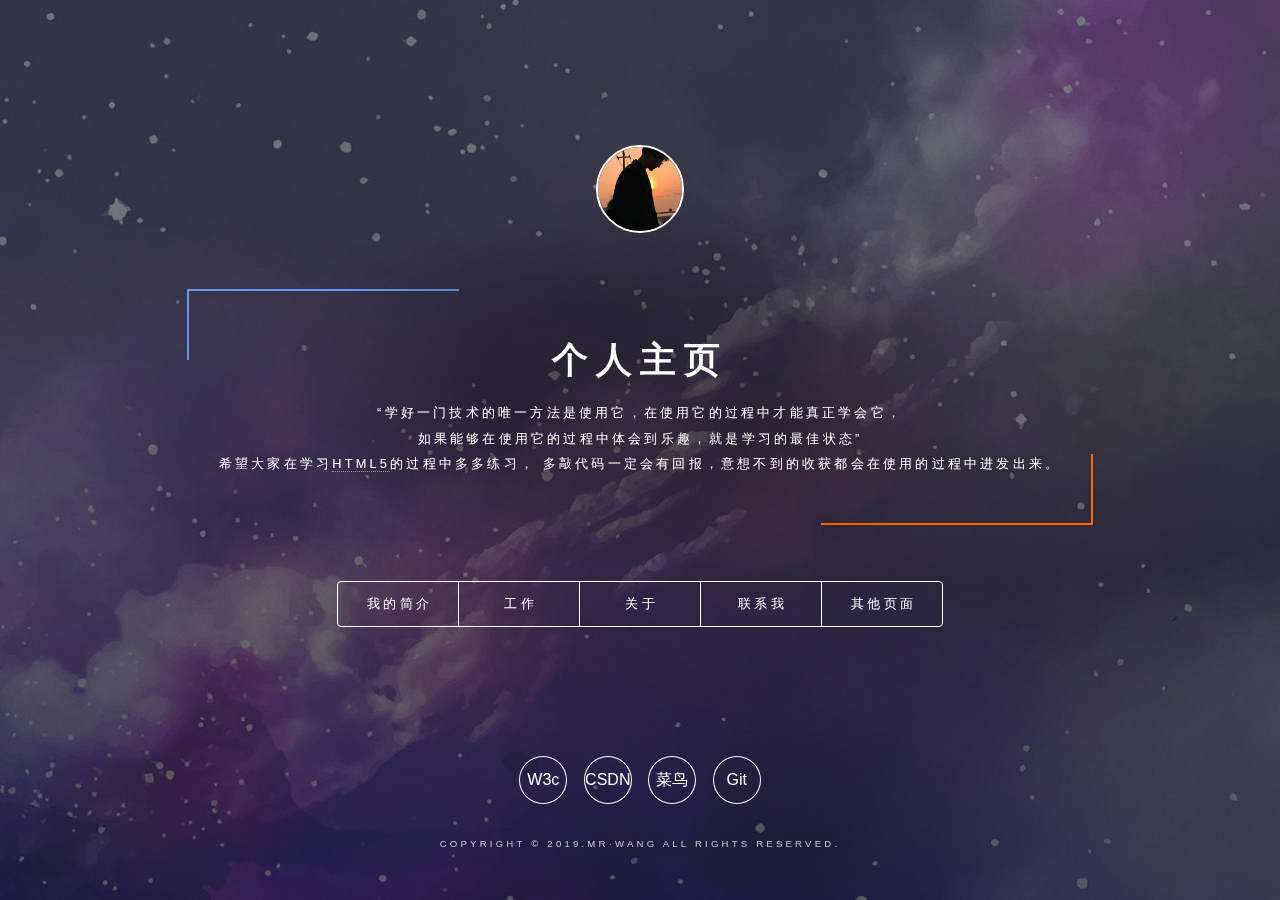
<file: index.html>
<!DOCTYPE HTML>
<html lang="zh">
	<head>
		<title>我的主页-HomePage</title>
		<meta charset="utf-8" />
		<meta name="viewport" content="width=device-width, initial-scale=1, user-scalable=no" />
		<link rel="stylesheet" href="assets/css/main.css" />
		<noscript>
			<link rel="stylesheet" href="assets/css/noscript.css" />
		</noscript>
	</head>
	<body class="is-preload">
		<!-- Wrapper -->
		<div id="wrapper">
			<!-- Header -->
			<header id="header">
				<div class="logo">
					<img src="images/head.jpg" width="100%" alt="图片">
				</div>
				<div class="content">
					<div class="line-top"></div>
					<div class="inner">
						<h1>个人主页</h1>
						<p>“学好一门技术的唯一方法是使用它，在使用它的过程中才能真正学会它，<br />
							如果能够在使用它的过程中体会到乐趣，就是学习的最佳状态”<br />
							希望大家在学习<a href="javascript:;">HTML5</a>的过程中多多练习，
							多敲代码一定会有回报，意想不到的收获都会在使用的过程中进发出来。</p>
					</div>
					<div class="line-bottom"></div>
				</div>
				<nav>
					<ul>
						<li><a href="#intro">我的简介</a></li>
						<li><a href="#work">工作</a></li>
						<li><a href="#about">关于</a></li>
						<li><a href="#contact">联系我</a></li>
						<li><a href="#other">其他页面</a></li>
						<!--<li><a href="#elements">Elements</a></li>-->
					</ul>
				</nav>
			</header>

			<!-- Main -->
			<div id="main">

				<!-- 简介 -->
				<article id="intro">
					<h2 class="major">我的简介</h2>
					<span class="image main"><div class="main-title">WELCOME!</div></span>
					<p>测试文本测试文本测试文本测试文本测试文本测试文本测试文本测试文本</p>
				</article>

				<!-- Work -->
				<article id="work">
					<h2 class="major">Work</h2>
					<span class="image main"><div class="main-title">WELCOME!</div></span>
					<p>测试文本测试文本测试文本测试文本测试文本测试文本测试文本测试文本</p>
				</article>

				<!-- About -->
				<article id="about">
					<h2 class="major">About</h2>
					<span class="image main"><div class="main-title">WELCOME!</div></span>
					<p>测试文本测试文本测试文本测试文本测试文本测试文本测试文本测试文本</p>
				</article>

				<!-- Contact -->
				<article id="contact">
					<h2 class="major">联系我</h2>
					<form method="post" action="#">
						<div class="fields">
							<div class="field half">
								<label for="name">名字</label>
								<input type="text" name="name" id="name" placeholder="请输入您的名字" />
							</div>
							<div class="field half">
								<label for="email">邮箱</label>
								<input type="text" name="email" id="email" placeholder="请输入发送邮箱" />
							</div>
							<div class="field">
								<label for="message">消息</label>
								<textarea name="message" id="message" rows="4" placeholder="请输入内容"></textarea>
							</div>
						</div>
						<ul class="actions">
							<li><input type="submit" value="发送消息" class="primary" title="点击立即发送" /></li>
							<li><input type="reset" value="重置" title="清空/重置" /></li>
						</ul>
					</form>
				</article>
				
				<!-- Other -->
				<article id="other">
					<h2 class="major">Other</h2>
					<span class="image main"><div class="main-title">WELCOME!</div></span>
					<a href="otherpage/face/index.html"><input type="button" value="Face"></a>
					<a href="otherpage/springboot/README.md"><input type="button" value="SpringBoot"></a>
					<input type="button" value="java">
				</article>
			</div>

			<!-- Footer -->
			<footer id="footer">
				<ul class="icons">
					<li>
						<a href="https://www.w3cschool.cn/" target="_blank" title="编程狮，随时随地血编程" class="icon brands">
							<span class="label">W3c</span>
						</a>
					</li>
					<li>
						<a href="https://www.csdn.net/" target="_blank" title="专业IT技术社区" class="icon brands">
							<span class="label">CSDN</span>
						</a>
					</li>
					<li>
						<a href="https://www.runoob.com/" target="_blank" title="菜鸟教程 - 学的不仅是技术，更是梦想" class="icon brands">
							<span class="label">菜鸟</span>
						</a>
					</li>
					<li>
						<a href="https://github.com/" target="_blank" title="Github 项目托管平台" class="icon brands">
							<span class="label">Git</span>
						</a>
					</li>
				</ul>
				<p class="copyright">Copyright &copy; 2019.Mr·Wang All rights reserved.</p>
			</footer>

		</div>
		<!-- BG -->
		<div id="bg"></div>

		<!-- Scripts -->
		<script src="assets/js/jquery.min.js"></script>
		<script src="assets/js/browser.min.js"></script>
		<script src="assets/js/breakpoints.min.js"></script>
		<script src="assets/js/util.js"></script>
		<script src="assets/js/main.js"></script>
		<script>
			console.log("_/﹋\\_");
			console.log("(҂`_´)");
			console.log("<,︻╦╤─ ҉ - -");
			console.log("_/﹋\\_");
			console.log("一定是特殊的缘分.让你我相遇 o . O");
			console.log("[██▓▒░]2019好运加载中...");
		</script>
	</body>
</html>
</file>
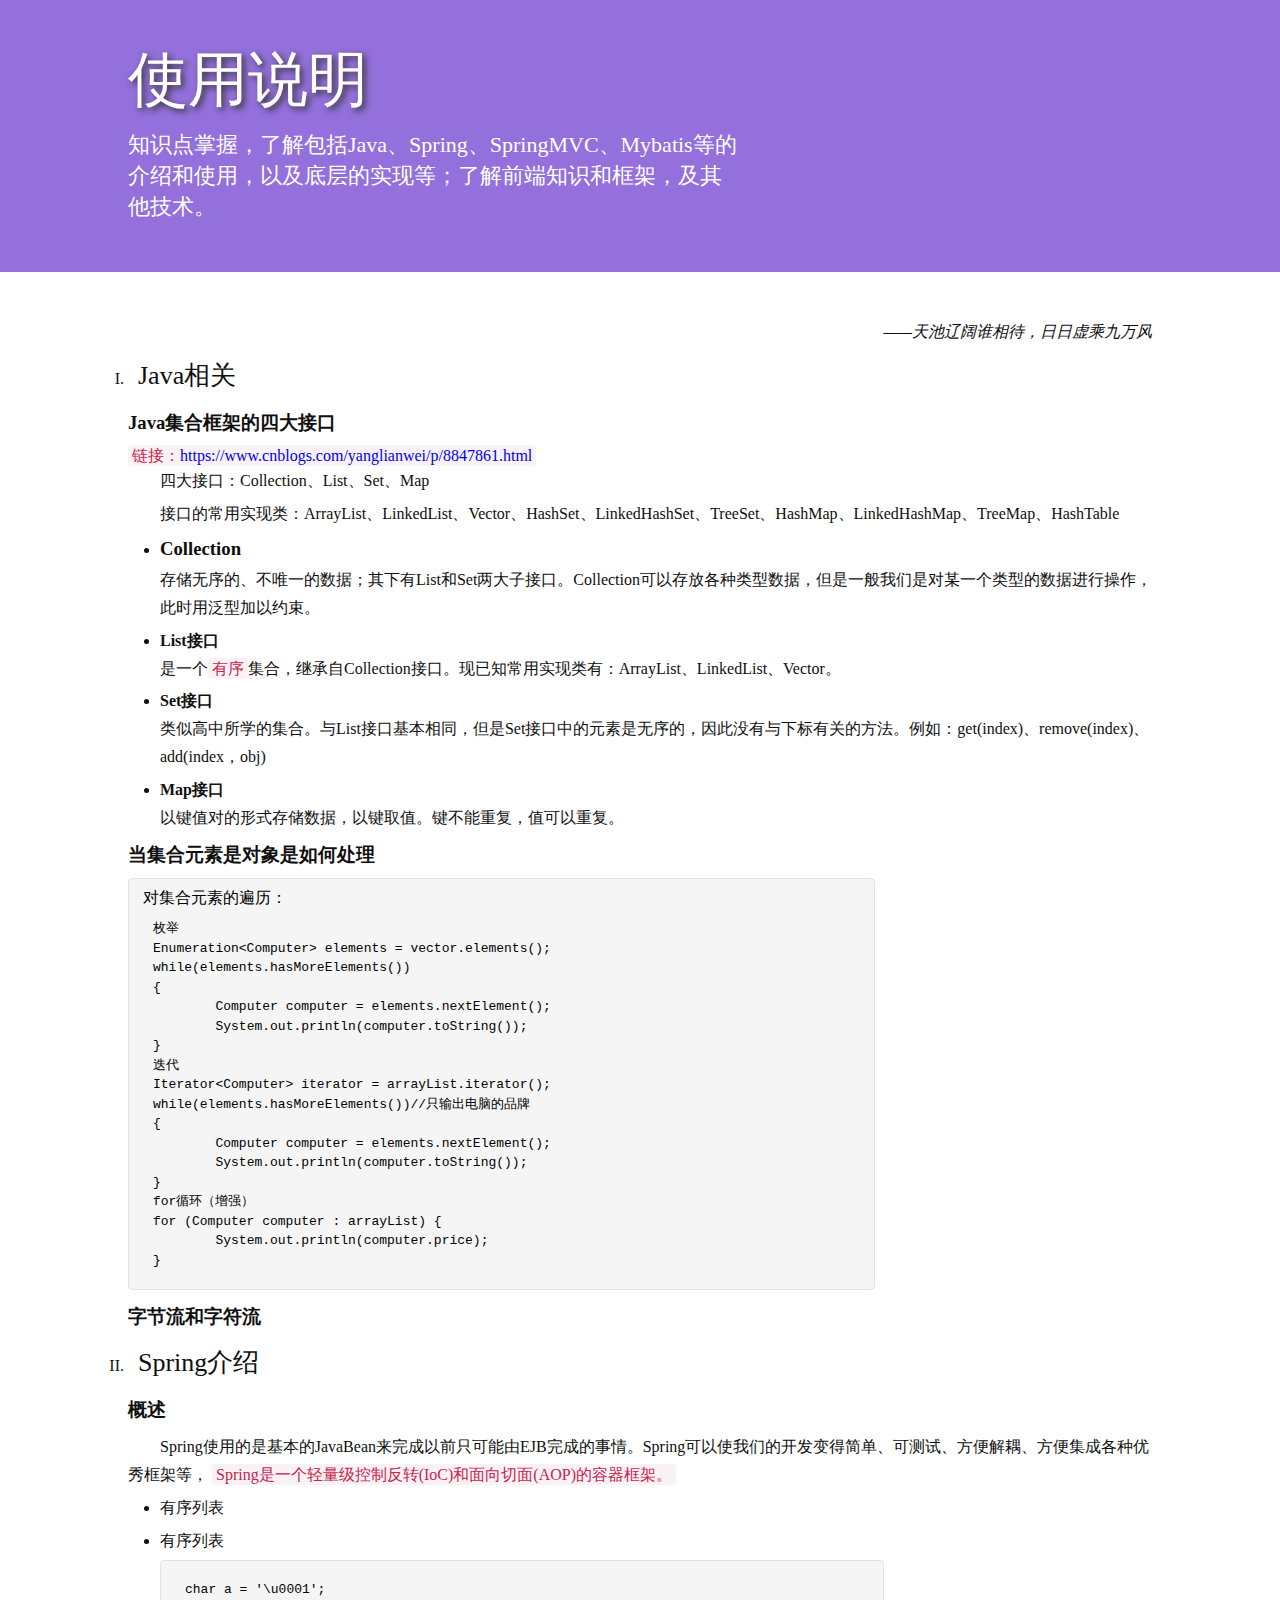
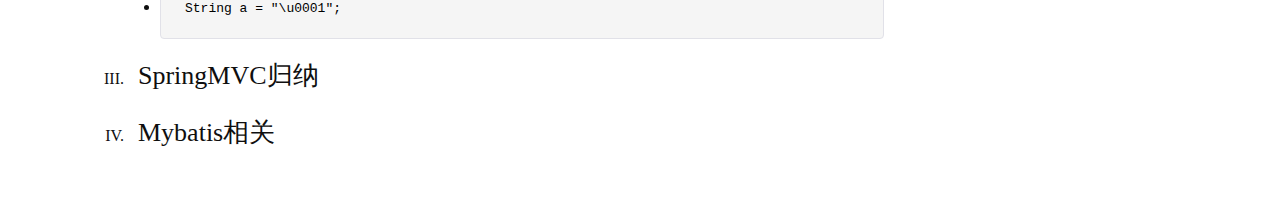
<file: otherpage/face/index.html>
<!DOCTYPE html>
<html>
	<head>
		<meta charset="utf-8">
		<title></title>
		<script src="js/jquery.min.js"></script>
		<script src="js/main.js"></script>
		<link rel="stylesheet" href="css/main.css" />
	</head>

	<body>
		<!--抛锚点-->
		<div id="head" class="class"></div>

		<div class="title">
			<div class="container">
				<h1>使用说明</h1>
				<p>知识点掌握，了解包括Java、Spring、SpringMVC、Mybatis等的介绍和使用，以及底层的实现等；了解前端知识和框架，及其他技术。</p>
			</div>
		</div>

		<div class="main">
			<div style="text-align: right"><i>——天池辽阔谁相待，日日虚乘九万风</i></div>
			<ol type="I" class="title-ol">
				<li>
					<h3>Java相关</h3>
				</li>
				<div class="sub" style="display: block;">
					<h3>Java集合框架的四大接口</h3>
					<codeInline>链接：<a href="https://www.cnblogs.com/yanglianwei/p/8847861.html" target="_blank">https://www.cnblogs.com/yanglianwei/p/8847861.html</a></codeInline>
					<p>四大接口：<strong>Collection、List、Set、Map</strong></p>
					<p>接口的常用实现类：ArrayList、LinkedList、Vector、HashSet、LinkedHashSet、TreeSet、HashMap、LinkedHashMap、TreeMap、HashTable</p>
					<ul>
						<li>
							<h3>Collection</h3>
							<p>存储无序的、不唯一的数据；其下有List和Set两大子接口。Collection可以存放各种类型数据，但是一般我们是对某一个类型的数据进行操作，此时用泛型加以约束。</p>
						</li>
						<li>
							<h4>List接口</h4>
							<p>是一个<codeInline>有序</codeInline>集合，继承自Collection接口。现已知常用实现类有：ArrayList、LinkedList、Vector。</p>
						</li>
						<li>
							<h4>Set接口</h4>
							<p>类似高中所学的集合。与List接口基本相同，但是Set接口中的元素是无序的，因此没有与下标有关的方法。例如：get(index)、remove(index)、add(index，obj)</p>
						</li>
						<li>
							<h4>Map接口</h4>
							<p>以键值对的形式存储数据，以键取值。键不能重复，值可以重复。</p>
						</li>
					</ul>
					<h3>当集合元素是对象是如何处理</h3>
					<figure class="highlight">
						<span>对集合元素的遍历：</span>
						<code>枚举
							<span>Enumeration&lt;Computer&gt; elements = vector.elements();</span>
							<span>while(elements.hasMoreElements())</span>
							<span>{</span>
							<span>	Computer computer = elements.nextElement();</span>
							<span>	System.out.println(computer.toString());</span>
							<span>}</span>
							迭代
							<span>Iterator&lt;Computer&gt; iterator = arrayList.iterator();</span>
							<span>while(elements.hasMoreElements())//只输出电脑的品牌</span>
							<span>{</span>
							<span>	Computer computer = elements.nextElement();</span>
							<span>	System.out.println(computer.toString());</span>
							<span>}</span>
							for循环（增强）
							<span>for (Computer computer : arrayList) {</span>
							<span>	System.out.println(computer.price);</span>
							<span>}</span>
						</code>
					</figure>
					<h3>字节流和字符流</h3>
				</div>
				<li>
					<h3>Spring介绍</h3>
				</li>
				<div class="sub" style="display: block;">
					<h3>概述</h3>
					<p>Spring使用的是基本的JavaBean来完成以前只可能由EJB完成的事情。Spring可以使我们的开发变得简单、可测试、方便解耦、方便集成各种优秀框架等，
					<codeInline>Spring是一个轻量级控制反转(IoC)和面向切面(AOP)的容器框架。</codeInline>
					</p>
					<ul>
						<li>有序列表</li>
						<li>有序列表</li>
						<li>
							<figure class="highlight">
								<code>char a = '\u0001';
									String a = "\u0001";
								</code>
							</figure>
						</li>
					</ul>
				</div>
				<li>
					<h3>SpringMVC归纳</h3>
				</li>
				<div class="sub">
					<h3>一级标题</h3>
					<p>标题点：<codeInline>代码</codeInline>
					</p>
					<ul>
						<li>有序列表</li>
						<li>有序列表</li>
					</ul>
				</div>
				<li>
					<h3>Mybatis相关</h3>
				</li>
				<div class="sub">
					<h3>一级标题</h3>
					<p>标题点：<codeInline>代码</codeInline>
					</p>
					<ul>
						<li>有序列表</li>
						<li>有序列表</li>
					</ul>
				</div>
			</ol>
		</div>

		<!--锚点-->
		<div class="float">
			<a href="#head" title="回到顶部">TOP</a>
		</div>

		<script>
			$(function() {
				$(".title-ol>li").click(function() {
					//children() 寻找子节点
					var sub = $(this).next(".sub");
					sub.slideDown(500);
					var otherSub = $(this).siblings().next(".sub");
					otherSub.slideUp(500);
				});
			})
		</script>
	</body>
</html>
</file>
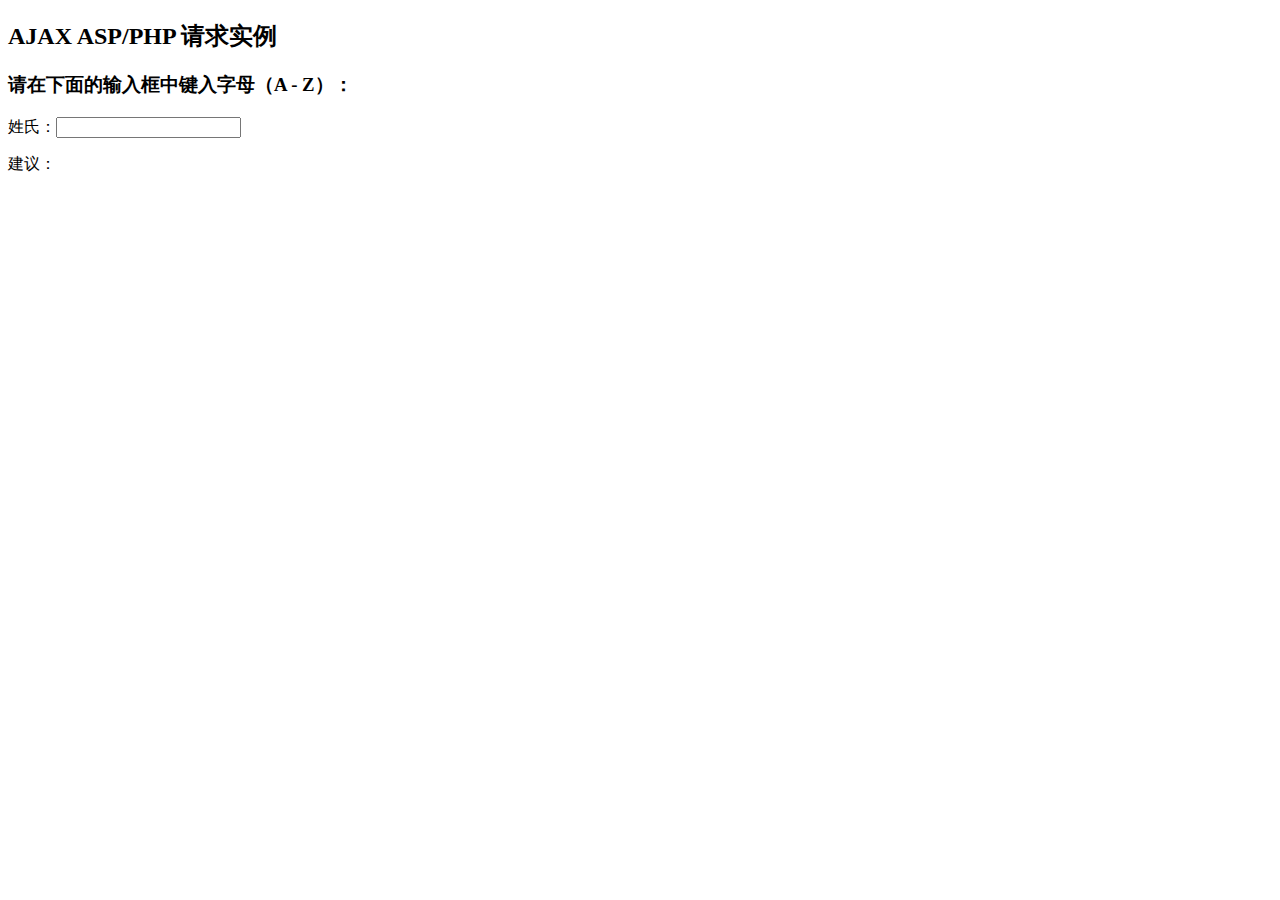
<file: asp&php.html>
<!DOCTYPE html>
<html lang="en">
<head>
    <meta charset="UTF-8">
    <title>Title</title>
</head>
<body>
<h2>AJAX ASP/PHP 请求实例</h2>
<h3>请在下面的输入框中键入字母（A - Z）：</h3>
<form action="">
    姓氏：<input type="text" id="txt1" onkeyup="showHint(this.value)" />
</form>
<p>建议：<span id="txtHint"></span></p>
<script>
    var xmlhttp;
    function loadXMLDoc(url,cfunc) {
        if(window.XMLHttpRequest){
            xmlhttp=new XMLHttpRequest();
        }else{
            xmlhttp=new ActiveXObject("Microsoft.XMLHTTP");
        }
        xmlhttp.onreadystatechange=cfunc;
        xmlhttp.open("GET",url,true);
        xmlhttp.send();
    }
    
    function showHint(str) {
        if (str.length==0)
        {
            document.getElementById("txtHint").innerHTML="暂无推荐";
            return;
        }
        loadXMLDoc("getuser.php",function () {
            if (xmlhttp.readyState==4 && xmlhttp.status==200)
            {
                console.log(xmlhttp.responseText);
                document.getElementById("txtHint").innerHTML=xmlhttp.responseText;
            }
        });
    }
console.log("( ⊙ o ⊙ )一定是特殊的缘分");
        console.log("让你我相遇");
        console.log("[██▓▒░]2019好运加载中");
</script>
</body>
</html>
</file>
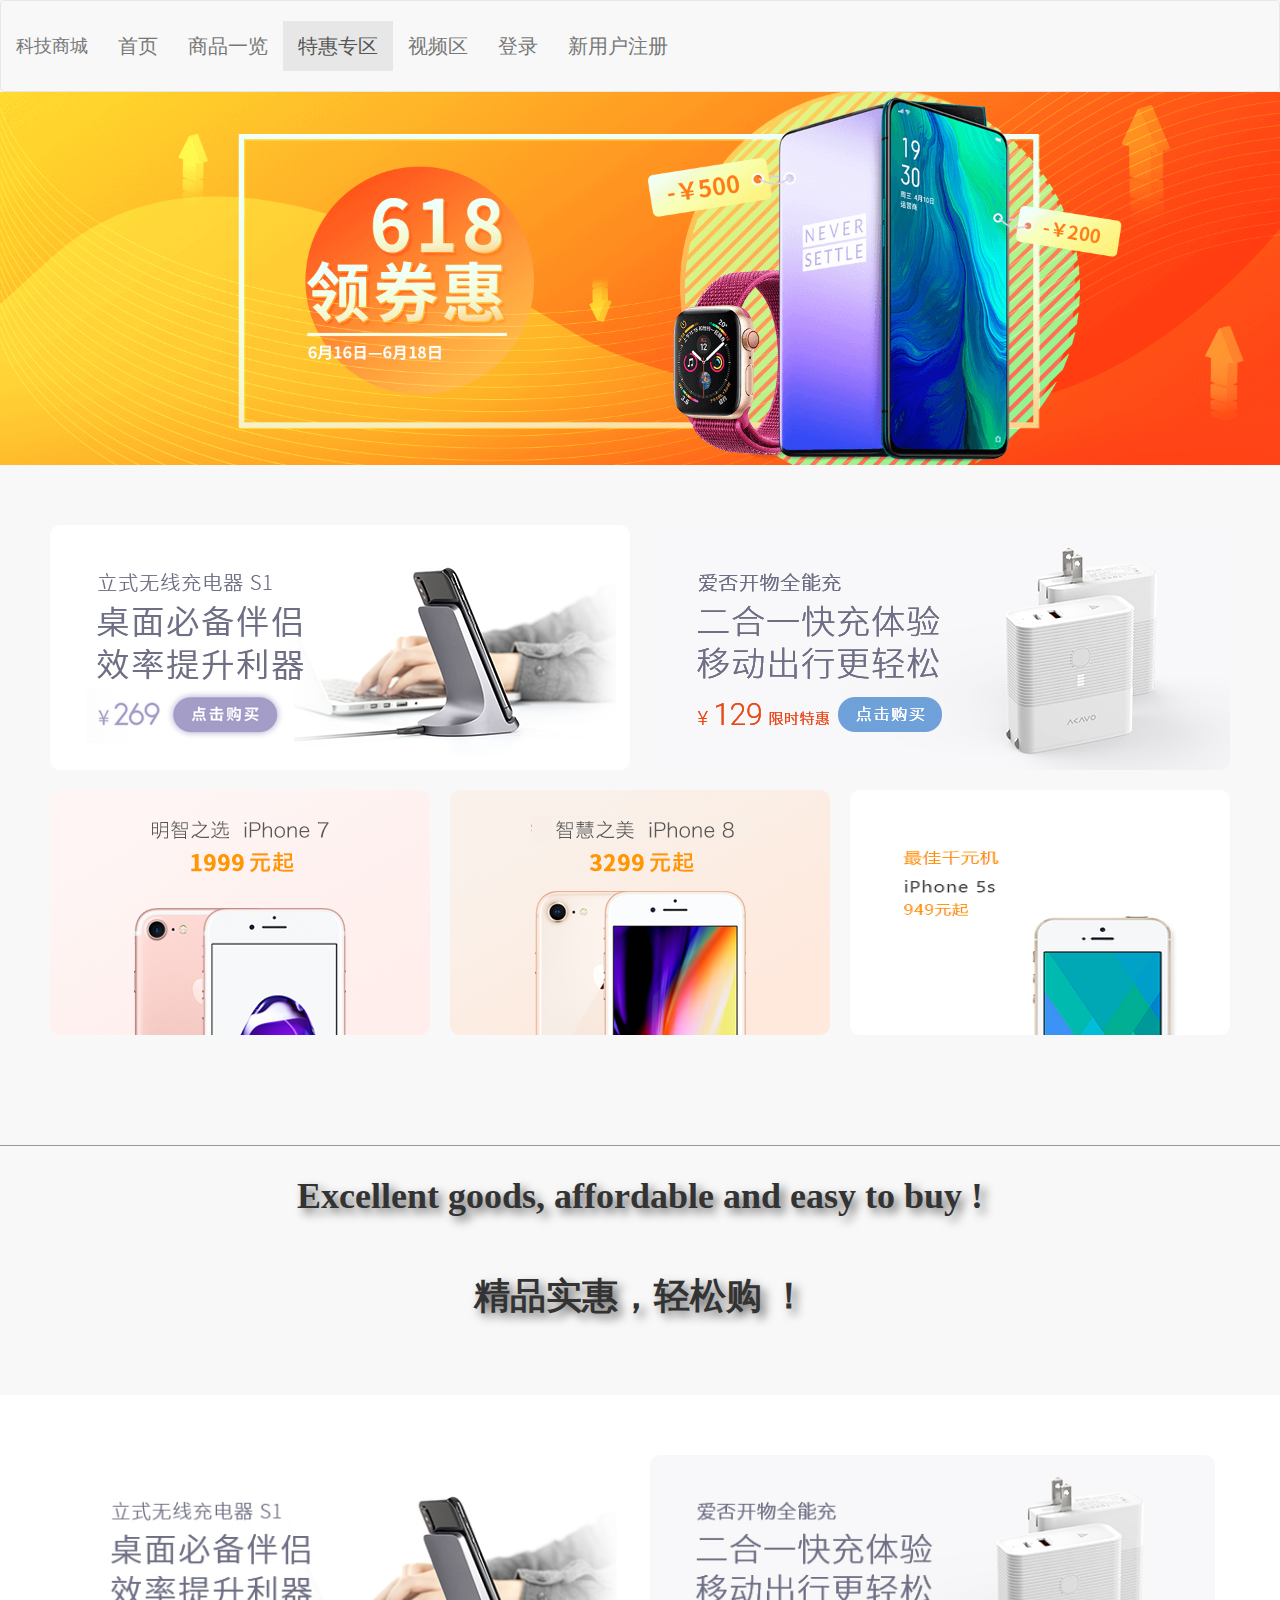
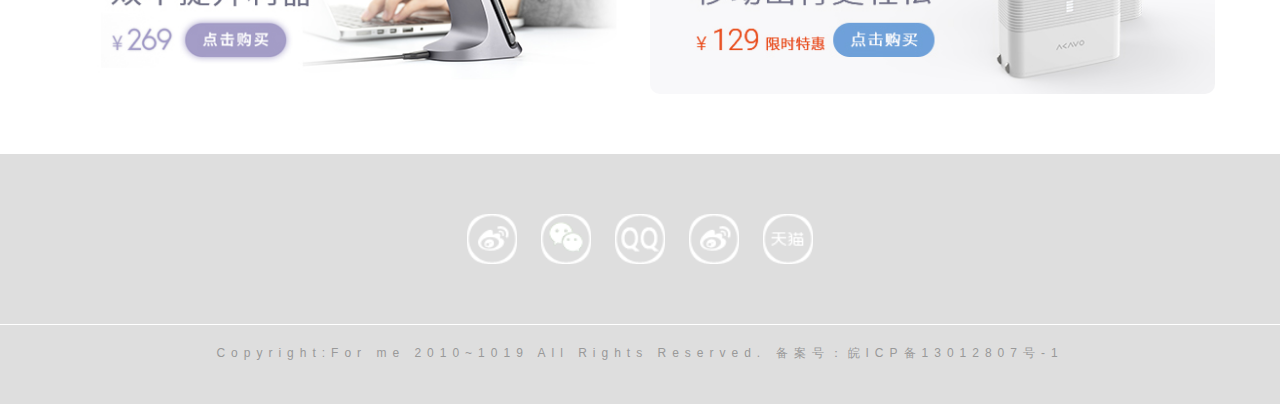
<file: preferential.html>
<!DOCTYPE html>
<html lang="en">
<head>
    <meta charset="UTF-8">
    <meta name="viewport" content="width=device-width, initial-scale=1.0">
    <title>Title</title>
    <link rel="stylesheet" href="css/css.css">
    <link rel="stylesheet" href="bootstrap-3.3.7-dist/css/bootstrap.min.css">
    <script src="JQuery/jquery-2.1.1.js"></script>
    <script src="bootstrap-3.3.7-dist/js/bootstrap.min.js"></script>
</head>
<body>
<!--导航栏-->
<nav class="navbar navbar-default" role="navigation" style="margin: 0; padding: 20px 0; font-size: 20px">
    <div class="container-fluid">
        <div class="navbar-header">
            <button type="button" class="navbar-toggle" data-toggle="collapse"
                    data-target="#example-navbar-collapse">
                <span class="sr-only">切换导航</span>
                <span class="icon-bar"></span>
                <span class="icon-bar"></span>
                <span class="icon-bar"></span>
            </button>
            <a class="navbar-brand" href="#">科技商城</a>
        </div>
        <div class="collapse navbar-collapse" id="example-navbar-collapse">
            <ul class="nav navbar-nav">
                <li><a href="index.html">首页</a></li>
                <li><a href="#">商品一览</a></li>
                <li class="active"><a href="#">特惠专区</a></li>
                <li><a href="video.html">视频区</a></li>
                <li class="dropdown"><a href="#">登录</a></li>
                <li><a href="register.html">新用户注册</a></li>
            </ul>
        </div>
    </div>
</nav>

<div>
    <img src="images/lunbo1.png" width="100%" alt="图片">
</div>

<div class="container img-wid" style="padding: 50px 0">
    <div class="row text-cente div-color">
        <div class="col-xs-12 col-sm-6 col-md-6">
            <a href="#"><img src="images/tp1.jpg" alt=""></a>
        </div>
        <div class="col-xs-12 col-sm-6 col-md-6">
            <a href="#"><img src="images/tp2.jpg" alt=""></a>
        </div>
    </div>
    <div class="row text-center div-color">
        <div class="col-xs-4 col-sm-4 col-md-4">
            <a href="#"><img src="images/tp3.png" alt=""></a>
        </div>
        <div class="col-xs-4 col-sm-4 col-md-4">
            <a href="#"><img src="images/tp4.png" alt=""></a>
        </div>
        <div class="col-xs-4 col-sm-4 col-md-4">
            <a href="#"><img src="images/tp5.png" alt=""></a>
        </div>
    </div>
</div>

<div  class="text-center hrr">Excellent goods, affordable and easy to buy !<br>
    精品实惠，轻松购 ！</div>

<div class="container-fluid img-wid" style="background-color: white; padding: 50px 0">
    <div class="container">
    <div class="row text-cente div-color">
        <div class="col-xs-12 col-sm-6 col-md-6">
            <a href="#"><img src="images/tp1.jpg" alt=""></a>
        </div>
        <div class="col-xs-12 col-sm-6 col-md-6">
            <a href="#"><img src="images/tp2.jpg" alt=""></a>
        </div>
    </div>
    </div>
</div>

<!--通用尾部-->
<footer class="footer">
    <div class="conainer text-center wow zoomIn">
        <div class="center-block" style="width: 80%;padding: 50px;">
            <a class="facebook" href="#">
                <img alt="" src="images/weib.png" width="50px" height="50px">
            </a>

            <a class="twitter" href="#">
                <img alt="" src="images/weix.png" width="50px" height="50px">
            </a>

            <a class="dribbble" href="#">
                <img alt="" src="images/qq.png" width="50px" height="50px">
            </a>

            <a class="linkedin" href="#">
                <img alt="" src="images/weib.png" width="50px" height="50px">
            </a>

            <a class="googleplus" href="#">
                <img alt="" src="images/tianm.png" width="50px" height="50px">
            </a>
        </div>
        <div class="copyright">
            <p>Copyright:For me 2010~1019 All Rights Reserved. 备案号：皖ICP备13012807号-1</p>
        </div>
    </div>
</footer>
</body>
</html>
</file>
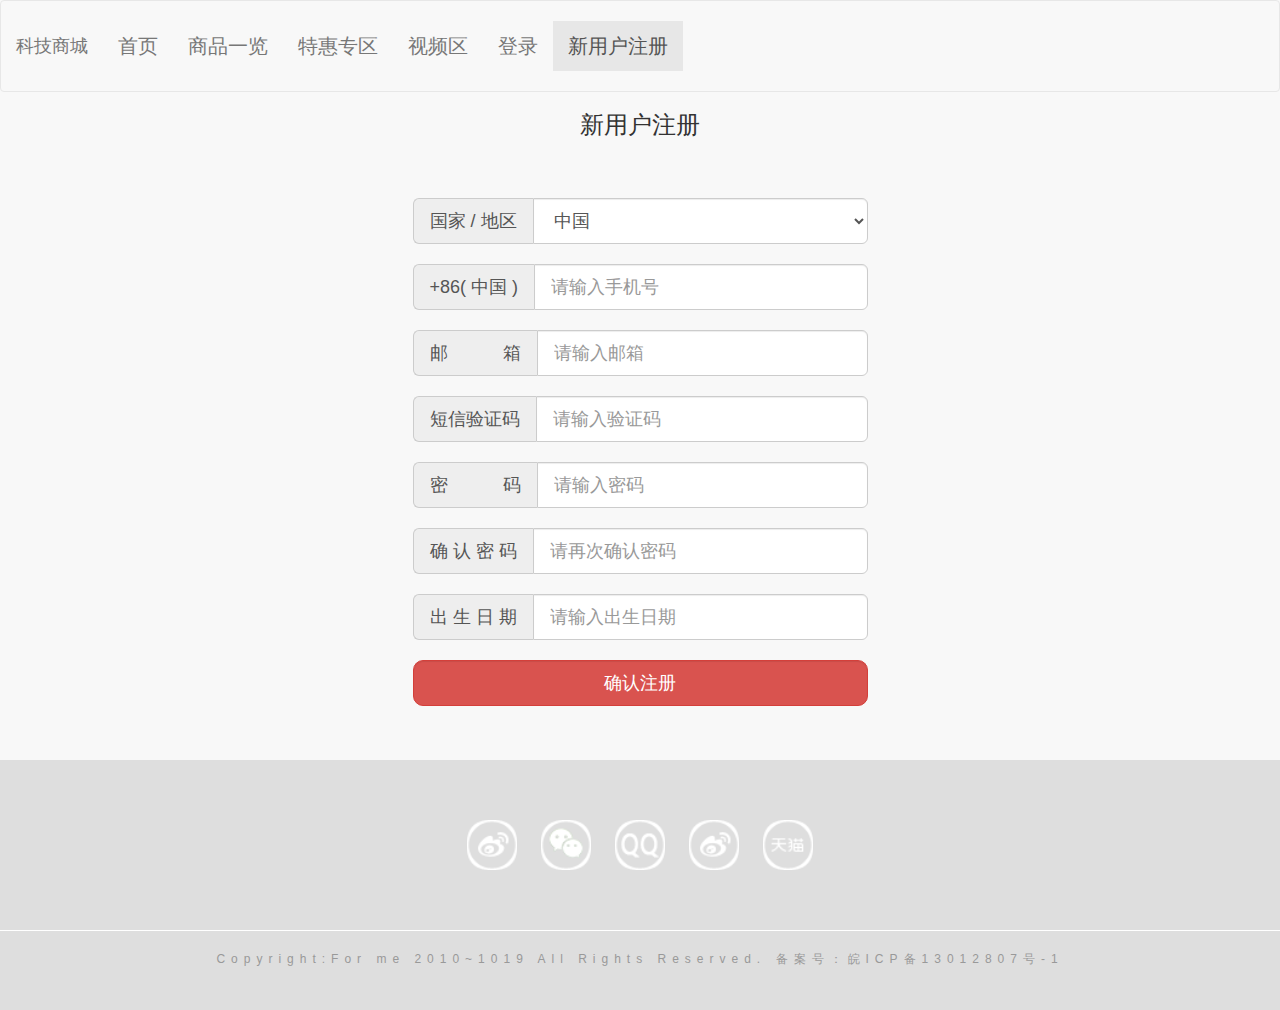
<file: register.html>
<!DOCTYPE html>
<html lang="en">
<head>
    <meta charset="UTF-8">
    <meta name="viewport" content="width=device-width, initial-scale=1.0">
    <title>Title</title>
    <link rel="stylesheet" href="css/css.css">
    <link rel="stylesheet" href="bootstrap-3.3.7-dist/css/bootstrap.min.css">
    <script src="JQuery/jquery-2.1.1.js"></script>
    <script src="bootstrap-3.3.7-dist/js/bootstrap.min.js"></script>
</head>
<body>
<!--导航栏-->
<nav class="navbar navbar-default" role="navigation" style="margin: 0; padding: 20px 0; font-size: 20px">
    <div class="container-fluid">
        <div class="navbar-header">
            <button type="button" class="navbar-toggle" data-toggle="collapse"
                    data-target="#example-navbar-collapse">
                <span class="sr-only">切换导航</span>
                <span class="icon-bar"></span>
                <span class="icon-bar"></span>
                <span class="icon-bar"></span>
            </button>
            <a class="navbar-brand" href="#">科技商城</a>
        </div>
        <div class="collapse navbar-collapse" id="example-navbar-collapse">
            <ul class="nav navbar-nav">
                <li><a href="index.html">首页</a></li>
                <li><a href="#">商品一览</a></li>
                <li><a href="preferential.html">特惠专区</a></li>
                <li><a href="video.html">视频区</a></li>
                <li class="dropdown"><a href="#">登录</a></li>
                <li class="active"><a href="#">新用户注册</a></li>
            </ul>
        </div>
    </div>
</nav>

<div class="container" style="margin-bottom: 50px">
    <div class="row text-center">
        <div class="col-md-6 col-md-offset-3">
            <h3>新用户注册</h3>
            <div style="padding: 50px">
                <form class="bs-example bs-example-form" role="form">
                    <div class="input-group input-group-lg">
                        <span class="input-group-addon">国家 / 地区</span>
                        <select class="form-control">
                            <option>中国</option>
                            <option>阿尔巴尼亚</option>
                            <option>阿尔巴利亚</option>
                            <option>阿富汗</option>
                            <option>...</option>
                        </select>
                    </div>
                    <br>
                    <div class="input-group input-group-lg">
                        <span class="input-group-addon">+86( 中国 )</span>
                        <input type="text" class="form-control" placeholder="请输入手机号" required>
                    </div>
                    <br>
                    <div class="input-group input-group-lg">
                        <span class="input-group-addon">邮&nbsp;&nbsp;&nbsp;&nbsp;&nbsp;&nbsp;&nbsp;&nbsp;&nbsp;&nbsp;&nbsp;箱</span>
                        <input type="email" class="form-control" placeholder="请输入邮箱" required>
                    </div>
                    <br>
                    <div class="input-group input-group-lg">
                        <span class="input-group-addon">短信验证码</span>
                        <input type="text" class="form-control" placeholder="请输入验证码" required>
                    </div>
                    <br>
                    <div class="input-group input-group-lg">
                        <span class="input-group-addon">密&nbsp;&nbsp;&nbsp;&nbsp;&nbsp;&nbsp;&nbsp;&nbsp;&nbsp;&nbsp;&nbsp;码</span>
                        <input type="password" class="form-control" placeholder="请输入密码" required>
                    </div>
                    <br>
                    <div class="input-group input-group-lg">
                        <span class="input-group-addon">确 认 密 码</span>
                        <input type="password" class="form-control" placeholder="请再次确认密码" required>
                    </div>
                    <br>
                    <div class="input-group input-group-lg">
                        <span class="input-group-addon">出 生 日 期</span>
                        <input type="text" class="form-control" placeholder="请输入出生日期" required>
                    </div>
                    <br>
                    <div class="input-group input-group-lg center-block">
                        <input type="submit" class="form-control  btn-danger" value="确认注册" style="border-radius: 10px">
                    </div>
                </form>
            </div>
        </div>
    </div>
</div>


<!--通用尾部-->
<footer class="footer">
    <div class="conainer text-center wow zoomIn">
        <div class="center-block" style="width: 80%;padding: 50px;">
            <a class="facebook" href="#">
                <img alt="" src="images/weib.png" width="50px" height="50px">
            </a>

            <a class="twitter" href="#">
                <img alt="" src="images/weix.png" width="50px" height="50px">
            </a>

            <a class="dribbble" href="#">
                <img alt="" src="images/qq.png" width="50px" height="50px">
            </a>

            <a class="linkedin" href="#">
                <img alt="" src="images/weib.png" width="50px" height="50px">
            </a>

            <a class="googleplus" href="#">
                <img alt="" src="images/tianm.png" width="50px" height="50px">
            </a>
        </div>
        <div class="copyright">
            <p>Copyright:For me 2010~1019 All Rights Reserved. 备案号：皖ICP备13012807号-1</p>
        </div>
    </div>
</footer>
<script>
    //轮播图显示
    var slideIndex = 0;
    var slides = document.getElementsByClassName("mySlides");
    var dots = document.getElementsByClassName("dott");
    showSlides();

    //点击下方按钮触发
    function currentSlide(num) {
        slideIndex = num;
        for (var i = 0; i < slides.length; i++) {
            if (i == num) {
                slides[num].style.display = "block";
                dots[num].style.backgroundColor = "#106795";
            } else {
                slides[i].style.display = "none";
                dots[i].style.backgroundColor = "rgba(18, 25, 25, .4)";
            }
        }
    }

    //点击左右按钮触发
    function plusSlides(num2) {
        if (num2 == 1) {//点击右边
            slideIndex++;
            if (slideIndex >= slides.length) {
                slideIndex = 0
            }
            show();
        }
        if (num2 == -1) {//点击左边
            slideIndex--;
            if (slideIndex < 0) {
                slideIndex = slides.length - 1
            }
            show();
        }

        function show() {
            for (var i = 0; i < slides.length; i++) {
                slides[i].style.display = "none";//先显示全部隐藏，后显示block才会有效
                slides[slideIndex].style.display = "block";
                dots[i].style.backgroundColor = "rgba(21, 31, 28, .7)";//同上
                dots[slideIndex].style.backgroundColor = "#3194c6";
                dots[slideIndex].style.width="100%";
            }
        }
    }

    //自动轮播
    function showSlides() {
        var i;
        for (i = 0; i < slides.length; i++) {
            slides[i].style.display = "none";
        }
        if (slideIndex >= slides.length) {
            slideIndex = 0
        }
        for (i = 0; i < dots.length; i++) {
            dots[i].style.backgroundColor = "rgba(21, 31, 28, .7)";
            dots[i].style.width="0";
        }
        slides[slideIndex].style.display = "block";//显示图片
        dots[slideIndex].style.backgroundColor = "#3194c6";
        dots[slideIndex].style.width="100%";
        slideIndex++;
    }

    var timer2 = setInterval(showSlides, 3000); // 切换时间为 2 秒

    document.getElementById("slideshow").onmouseover = function () {
        clearInterval(timer2);
    };
    document.getElementById("slideshow").onmouseout = function () {
        timer2 = setInterval(showSlides, 3000);
    }
</script>
</body>
</html>
</file>
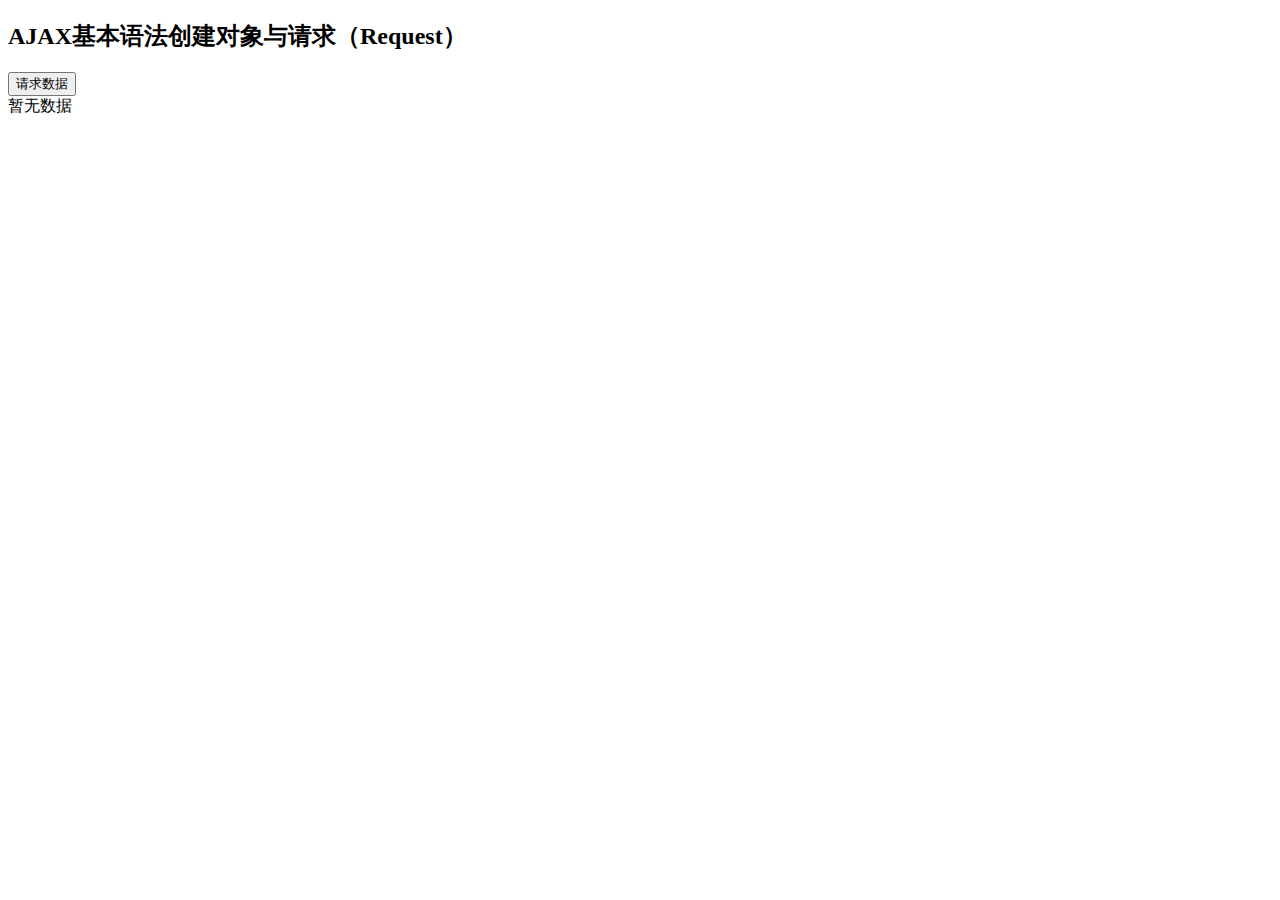
<file: request.html>
<!DOCTYPE html>
<html lang="en">
<head>
    <meta charset="UTF-8">
    <title>Title</title>
</head>
<body>
<h2>AJAX基本语法创建对象与请求（Request）</h2>
<button type="button" onclick="loadXMLDoc()">请求数据</button>
<div id="myDiv">暂无数据</div>
<script>
    function loadXMLDoc() {
        var xmlhttp;
        if(window.XMLHttpRequest){//创建 XMLHttpRequest 对象,用于在后台与服务器交换数据，即可在不重新加载网页的情况下，对网页局部更新
            xmlhttp=new XMLHttpRequest();
        }else{
            xmlhttp=new ActiveXObject("Microsoft.XMLHTTP");//老版本的 Internet Explorer （IE5 和 IE6）使用 ActiveX 对象
        }
        xmlhttp.onreadystatechange=function(){//当请求被发送到服务器时，我们需要执行一些基于响应的任务
            if(xmlhttp.readyState==0){
                document.getElementById("myDiv").innerHTML="请求未初始化";
            }else if (xmlhttp.readyState==4 && xmlhttp.status==200){
            /*readyState存有 XMLHttpRequest 的状态。从 0 到 4 发生变化。
            * 0: 请求未初始化
              1: 服务器连接已建立
              2: 请求已接收
              3: 请求处理中
              4: 请求已完成，且响应已就绪
             注释：onreadystatechange 事件被触发 5 次（0 - 4），对应着 readyState 的每个变化
             status
              200: "OK"
              404: 未找到页面
              当 readyState 等于 4 且状态为 200 时，表示响应已就绪*/
                document.getElementById("myDiv").innerHTML=xmlhttp.responseText;
            }
        }
        xmlhttp.open("GET","test1.txt",true);
        /*url 参数是服务器上文件的地址,该文件可以是任何类型的文件，比如 .txt 和 .xml，或者服务器脚本文件，比如 .asp 和 .php （在传回响应之前，能够在服务器上执行任务）
        XMLHttpRequest 对象如果要用于 AJAX 的话，其 open() 方法的 async 参数必须设置为 true，当使用 async=true 时，请规定在响应处于 onreadystatechange 事件中的就绪状态时执行的函数
        即 xmlhttp.onreadystatechange=function(){ ... }
        注释：当您使用 async=false 时，请不要编写 onreadystatechange 函数 - 把代码放到 send() 语句后面即可，即：
        xmlhttp.open("GET","test1.txt",false);
        xmlhttp.send();
        document.getElementById("myDiv").innerHTML=xmlhttp.responseText;
        在以下情况中，请使用 POST 请求：
        1.无法使用缓存文件（更新服务器上的文件或数据库）
        2.向服务器发送大量数据（POST 没有数据量限制）
        3.发送包含未知字符的用户输入时，POST 比 GET 更稳定也更可靠*/
        xmlhttp.send();
    }
</script>
</body>
</html>
</file>
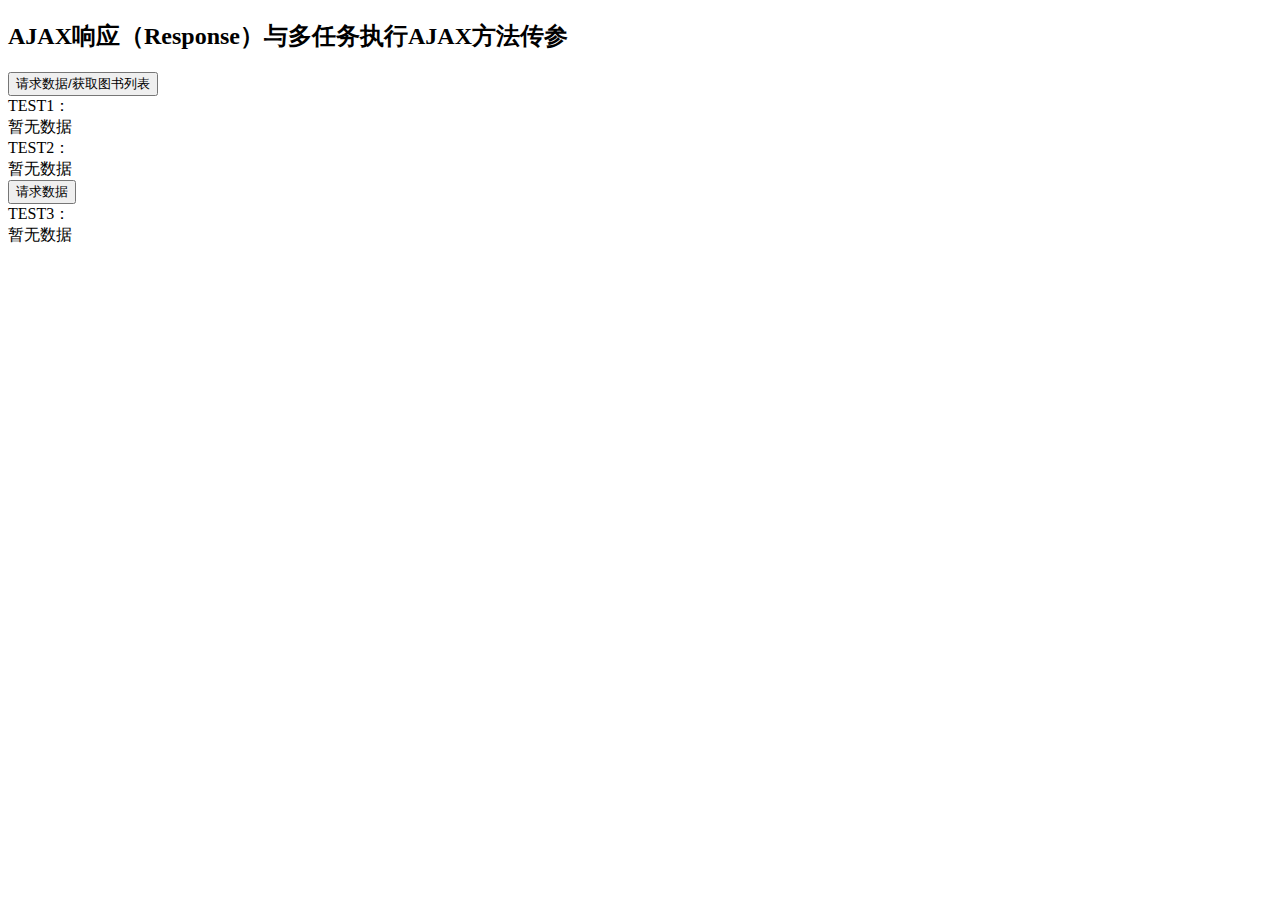
<file: response.html>
<!DOCTYPE html>
<html lang="en">
<head>
    <meta charset="UTF-8">
    <title>Title</title>
</head>
<body>
<h2>AJAX响应（Response）与多任务执行AJAX方法传参</h2>
<button type="button" onclick="loadXMLDoc()">请求数据/获取图书列表</button><br/>
<span>TEST1：</span><div id="myDiv">暂无数据</div>
<span>TEST2：</span><div id="myDiv2">暂无数据</div>

<button type="button" onclick="myFunction()">请求数据</button><br/>
<span>TEST3：</span><div id="myDiv3">暂无数据</div>
<script>
    function loadXMLDoc() {
        var xmlhttp;
        if(window.XMLHttpRequest){
            xmlhttp=new XMLHttpRequest();
        }else{
            xmlhttp=new ActiveXObject("Microsoft.XMLHTTP");
        }
        xmlhttp.onreadystatechange=function(){
            document.getElementById("myDiv").innerHTML=xmlhttp.responseText;
            if (xmlhttp.readyState==4 && xmlhttp.status==200){
                xmlDoc=xmlhttp.responseXML;
                txt="";
                x=xmlDoc.getElementsByTagName("title");
                for (i=0;i<x.length;i++)
                {
                    txt=txt + x[i].childNodes[0].nodeValue + "<br />";
                }
                document.getElementById("myDiv2").innerHTML=txt;
            }
        };
        xmlhttp.open("GET","books.xml",true);
        xmlhttp.send();
    }


    /*使用 Callback 函数
    * callback 函数是一种以参数形式传递给另一个函数的函数
    * 如果您的网站上存在多个 AJAX 任务，那么您应该为创建 XMLHttpRequest 对象编写一个标准的函数，并为每个 AJAX 任务调用该函数
    * 该函数调用应该包含 URL 以及发生 onreadystatechange 事件时执行的任务（每次调用可能不尽相同）*/
    function loadXMLDoc2(url,cfunc) {//cfunc 是就绪状态执行的方法，只是上面方法的变形
        if(window.XMLHttpRequest){
            xmlhttp=new XMLHttpRequest();
        }else{
            xmlhttp=new ActiveXObject("Microsoft.XMLHTTP");
        }
        xmlhttp.onreadystatechange=cfunc;
        xmlhttp.open("GET",url,true);
        xmlhttp.send();
    }
    
    function myFunction() {
        loadXMLDoc2("books.xml",function () {
            if (xmlhttp.readyState==4 && xmlhttp.status==200)
            {
                document.getElementById("myDiv3").innerHTML=xmlhttp.responseText;
            }
        });
    }
</script>
</body>
</html>
</file>
<file: assets/css/main.css>
html, body, div, span, applet, object,
iframe, h1, h2, h3, h4, h5, h6, p, blockquote,
pre, a, abbr, acronym, address, big, cite,
code, del, dfn, em, img, ins, kbd, q, s, samp,
small, strike, strong, sub, sup, tt, var, b,
u, i, center, dl, dt, dd, ol, ul, li, fieldset,
form, label, legend, table, caption, tbody,
tfoot, thead, tr, th, td, article, aside,
canvas, details, embed, figure, figcaption,
footer, header, hgroup, menu, nav, output, ruby,
section, summary, time, mark, audio, video {
    margin: 0;
    padding: 0;
    border: 0;
    font-size: 100%;
    font: inherit;
    vertical-align: baseline;
	
}

article, aside, details, figcaption, figure,
footer, header, hgroup, menu, nav, section {
    display: block;
}

body {
    line-height: 1;
}

ol, ul {
    list-style: none;
}

blockquote, q {
    quotes: none;
}

blockquote:before, blockquote:after, q:before, q:after {
    content: '';
    content: none;
}

.tlinks {
    text-indent: -9999px;
    height: 0;
    line-height: 0;
    font-size: 0;
    overflow: hidden;
}

table {
    border-collapse: collapse;
    border-spacing: 0;
}

body {
    -webkit-text-size-adjust: none;
}

mark {
    background-color: transparent;
    color: inherit;
}

input::-moz-focus-inner {
    border: 0;
    padding: 0;
}

input, select, textarea {
    -moz-appearance: none;
    -webkit-appearance: none;
    -ms-appearance: none;
    appearance: none;
}

/* Basic */

@-ms-viewport {
    width: device-width;
}

@media screen and (max-width: 480px) {

    html, body {
        min-width: 320px;
    }

}

html {
    box-sizing: border-box;
}

*, *:before, *:after {
    box-sizing: inherit;
}

body {
    background: #1b1f22;
}

body.is-preload *, body.is-preload *:before, body.is-preload *:after {
    -moz-animation: none !important;
    -webkit-animation: none !important;
    -ms-animation: none !important;
    animation: none !important;
    -moz-transition: none !important;
    -webkit-transition: none !important;
    -ms-transition: none !important;
    transition: none !important;
}

/* Type */

html {
    font-size: 16pt;
}

@media screen and (max-width: 1680px) {

    html {
        font-size: 12pt;
    }

}

@media screen and (max-width: 736px) {

    html {
        font-size: 11pt;
    }

}

@media screen and (max-width: 360px) {

    html {
        font-size: 10pt;
    }

}

body, input, select, textarea {
    color: #ffffff;
    font-family: "Source Sans Pro", sans-serif;
    font-weight: 300;
    font-size: 1rem;
    line-height: 1.65;
}

a {
    -moz-transition: color 0.2s ease-in-out, background-color 0.2s ease-in-out, border-bottom-color 0.2s ease-in-out;
    -webkit-transition: color 0.2s ease-in-out, background-color 0.2s ease-in-out, border-bottom-color 0.2s ease-in-out;
    -ms-transition: color 0.2s ease-in-out, background-color 0.2s ease-in-out, border-bottom-color 0.2s ease-in-out;
    transition: color 0.2s ease-in-out, background-color 0.2s ease-in-out, border-bottom-color 0.2s ease-in-out;
    border-bottom: dotted 1px rgba(255, 255, 255, 0.5);
    text-decoration: none;
    color: inherit;
}

a:hover {
    border-bottom-color: transparent;
}

strong, b {
    color: #ffffff;
    font-weight: 600;
}

em, i {
    font-style: italic;
}

p {
    margin: 0 0 2rem 0;
}

h1, h2, h3, h4, h5, h6 {
    color: #ffffff;
    font-weight: 600;
    line-height: 1.5;
    margin: 0 0 1rem 0;
    text-transform: uppercase;
    letter-spacing: 0.2rem;
}

h1 a, h2 a, h3 a, h4 a, h5 a, h6 a {
    color: inherit;
    text-decoration: none;
}

h1.major, h2.major, h3.major, h4.major, h5.major, h6.major {
    border-bottom: solid 1px #ffffff;
    width: -moz-max-content;
    width: -webkit-max-content;
    width: -ms-max-content;
    width: max-content;
    padding-bottom: 0.5rem;
    margin: 0 0 2rem 0;
}

h1 {
    font-size: 2.25rem;
    line-height: 1.3;
    letter-spacing: 0.5rem;
}

h2 {
    font-size: 1.5rem;
    line-height: 1.4;
    letter-spacing: 0.5rem;
}

h3 {
    font-size: 1rem;
}

h4 {
    font-size: 0.8rem;
}

h5 {
    font-size: 0.7rem;
}

h6 {
    font-size: 0.6rem;
}

@media screen and (max-width: 736px) {

    h1 {
        font-size: 1.75rem;
        line-height: 1.4;
    }

    h2 {
        font-size: 1.25em;
        line-height: 1.5;
    }

}

sub {
    font-size: 0.8rem;
    position: relative;
    top: 0.5rem;
}

sup {
    font-size: 0.8rem;
    position: relative;
    top: -0.5rem;
}

blockquote {
    border-left: solid 4px #ffffff;
    font-style: italic;
    margin: 0 0 2rem 0;
    padding: 0.5rem 0 0.5rem 2rem;
}

code {
    background: rgba(255, 255, 255, 0.075);
    border-radius: 4px;
    font-family: "Courier New", monospace;
    font-size: 0.9rem;
    margin: 0 0.25rem;
    padding: 0.25rem 0.65rem;
}

pre {
    -webkit-overflow-scrolling: touch;
    font-family: "Courier New", monospace;
    font-size: 0.9rem;
    margin: 0 0 2rem 0;
}

pre code {
    display: block;
    line-height: 1.75;
    padding: 1rem 1.5rem;
    overflow-x: auto;
}

hr {
    border: 0;
    border-bottom: solid 1px #ffffff;
    margin: 2.75rem 0;
}

.align-left {
    text-align: left;
}

.align-center {
    text-align: center;
}

.align-right {
    text-align: right;
}

/* Form */

form {
    margin: 0 0 2rem 0;
}

form > :last-child {
    margin-bottom: 0;
}

form > .fields {
    display: -moz-flex;
    display: -webkit-flex;
    display: -ms-flex;
    display: flex;
    -moz-flex-wrap: wrap;
    -webkit-flex-wrap: wrap;
    -ms-flex-wrap: wrap;
    flex-wrap: wrap;
    width: calc(100% + 3rem);
    margin: -1.5rem 0 2rem -1.5rem;
}

form > .fields > .field {
    -moz-flex-grow: 0;
    -webkit-flex-grow: 0;
    -ms-flex-grow: 0;
    flex-grow: 0;
    -moz-flex-shrink: 0;
    -webkit-flex-shrink: 0;
    -ms-flex-shrink: 0;
    flex-shrink: 0;
    padding: 1.5rem 0 0 1.5rem;
    width: calc(100% - 1.5rem);
}

form > .fields > .field.half {
    width: calc(50% - 0.75rem);
}

form > .fields > .field.third {
    width: calc(100% / 3 - 0.5rem);
}

form > .fields > .field.quarter {
    width: calc(25% - 0.375rem);
}

@media screen and (max-width: 480px) {

    form > .fields {
        width: calc(100% + 3rem);
        margin: -1.5rem 0 2rem -1.5rem;
    }

    form > .fields > .field {
        padding: 1.5rem 0 0 1.5rem;
        width: calc(100% - 1.5rem);
    }

    form > .fields > .field.half {
        width: calc(100% - 1.5rem);
    }

    form > .fields > .field.third {
        width: calc(100% - 1.5rem);
    }

    form > .fields > .field.quarter {
        width: calc(100% - 1.5rem);
    }

}

label {
    color: #ffffff;
    display: block;
    font-size: 0.8rem;
    font-weight: 300;
    letter-spacing: 0.2rem;
    line-height: 1.5;
    margin: 0 0 1rem 0;
    text-transform: uppercase;
}

input[type="text"],
input[type="password"],
input[type="email"],
input[type="tel"],
select,
textarea {
    -moz-appearance: none;
    -webkit-appearance: none;
    -ms-appearance: none;
    appearance: none;
    -moz-transition: border-color 0.2s ease-in-out, box-shadow 0.2s ease-in-out, background-color 0.2s ease-in-out;
    -webkit-transition: border-color 0.2s ease-in-out, box-shadow 0.2s ease-in-out, background-color 0.2s ease-in-out;
    -ms-transition: border-color 0.2s ease-in-out, box-shadow 0.2s ease-in-out, background-color 0.2s ease-in-out;
    transition: border-color 0.2s ease-in-out, box-shadow 0.2s ease-in-out, background-color 0.2s ease-in-out;
    background-color: transparent;
    border-radius: 4px;
    border: solid 1px #ffffff;
    color: inherit;
    display: block;
    outline: 0;
    padding: 0 1rem;
    text-decoration: none;
    width: 100%;
}

input[type="text"]:invalid,
input[type="password"]:invalid,
input[type="email"]:invalid,
input[type="tel"]:invalid,
select:invalid,
textarea:invalid {
    box-shadow: none;
}

input[type="text"]:focus,
input[type="password"]:focus,
input[type="email"]:focus,
input[type="tel"]:focus,
select:focus,
textarea:focus {
    background: rgba(255, 255, 255, 0.075);
    border-color: #ffffff;
    box-shadow: 0 0 0 1px #ffffff;
}

select {
    background-image: url("data:image/svg+xml;charset=utf8,%3Csvg xmlns='http://www.w3.org/2000/svg' width='40' height='40' preserveAspectRatio='none' viewBox='0 0 40 40'%3E%3Cpath d='M9.4,12.3l10.4,10.4l10.4-10.4c0.2-0.2,0.5-0.4,0.9-0.4c0.3,0,0.6,0.1,0.9,0.4l3.3,3.3c0.2,0.2,0.4,0.5,0.4,0.9 c0,0.4-0.1,0.6-0.4,0.9L20.7,31.9c-0.2,0.2-0.5,0.4-0.9,0.4c-0.3,0-0.6-0.1-0.9-0.4L4.3,17.3c-0.2-0.2-0.4-0.5-0.4-0.9 c0-0.4,0.1-0.6,0.4-0.9l3.3-3.3c0.2-0.2,0.5-0.4,0.9-0.4S9.1,12.1,9.4,12.3z' fill='%23ffffff' /%3E%3C/svg%3E");
    background-size: 1.25rem;
    background-repeat: no-repeat;
    background-position: calc(100% - 1rem) center;
    height: 2.75rem;
    padding-right: 2.75rem;
    text-overflow: ellipsis;
}

select option {
    color: #ffffff;
    background: #1b1f22;
}

select:focus::-ms-value {
    background-color: transparent;
}

select::-ms-expand {
    display: none;
}

input[type="text"],
input[type="password"],
input[type="email"],
select {
    height: 2.75rem;
}

textarea {
    padding: 0.75rem 1rem;
}

input[type="checkbox"],
input[type="radio"] {
    -moz-appearance: none;
    -webkit-appearance: none;
    -ms-appearance: none;
    appearance: none;
    display: block;
    float: left;
    margin-right: -2rem;
    opacity: 0;
    width: 1rem;
    z-index: -1;
}

input[type="checkbox"] + label,
input[type="radio"] + label {
    text-decoration: none;
    -moz-user-select: none;
    -webkit-user-select: none;
    -ms-user-select: none;
    user-select: none;
    color: #ffffff;
    cursor: pointer;
    display: inline-block;
    font-size: 0.8rem;
    font-weight: 300;
    margin: 0 0 0.5rem 0;
    padding-left: 2.65rem;
    padding-right: 0.75rem;
    position: relative;
}

input[type="checkbox"] + label:before,
input[type="radio"] + label:before {
    -moz-osx-font-smoothing: grayscale;
    -webkit-font-smoothing: antialiased;
    display: inline-block;
    font-style: normal;
    font-variant: normal;
    text-rendering: auto;
    line-height: 1;
    text-transform: none !important;
    font-family: 'Font Awesome 5 Free';
    font-weight: 900;
}

input[type="checkbox"] + label:before,
input[type="radio"] + label:before {
    -moz-transition: border-color 0.2s ease-in-out, box-shadow 0.2s ease-in-out, background-color 0.2s ease-in-out;
    -webkit-transition: border-color 0.2s ease-in-out, box-shadow 0.2s ease-in-out, background-color 0.2s ease-in-out;
    -ms-transition: border-color 0.2s ease-in-out, box-shadow 0.2s ease-in-out, background-color 0.2s ease-in-out;
    transition: border-color 0.2s ease-in-out, box-shadow 0.2s ease-in-out, background-color 0.2s ease-in-out;
    border-radius: 4px;
    border: solid 1px #ffffff;
    content: '';
    display: inline-block;
    height: 1.65rem;
    left: 0;
    line-height: 1.65rem;
    position: absolute;
    text-align: center;
    top: -0.15rem;
    width: 1.65rem;
}

input[type="checkbox"]:checked + label:before,
input[type="radio"]:checked + label:before {
    background: #ffffff !important;
    border-color: #ffffff !important;
    color: #1b1f22;
    content: '\f00c';
}

input[type="checkbox"]:focus + label:before,
input[type="radio"]:focus + label:before {
    background: rgba(255, 255, 255, 0.075);
    border-color: #ffffff;
    box-shadow: 0 0 0 1px #ffffff;
}

input[type="checkbox"] + label:before {
    border-radius: 4px;
}

input[type="radio"] + label:before {
    border-radius: 100%;
}

::-webkit-input-placeholder {
    color: rgba(255, 255, 255, 0.5) !important;
    opacity: 1.0;
}

:-moz-placeholder {
    color: rgba(255, 255, 255, 0.5) !important;
    opacity: 1.0;
}

::-moz-placeholder {
    color: rgba(255, 255, 255, 0.5) !important;
    opacity: 1.0;
}

:-ms-input-placeholder {
    color: rgba(255, 255, 255, 0.5) !important;
    opacity: 1.0;
}

.formerize-placeholder {
    color: rgba(255, 255, 255, 0.5) !important;
    opacity: 1.0;
}

/* Box */

.box {
    border-radius: 4px;
    border: solid 1px #ffffff;
    margin-bottom: 2rem;
    padding: 1.5em;
}

.box > :last-child,
.box > :last-child > :last-child,
.box > :last-child > :last-child > :last-child {
    margin-bottom: 0;
}

.box.alt {
    border: 0;
    border-radius: 0;
    padding: 0;
}

/* Icon */

.icon {
    text-decoration: none;
    border-bottom: none;
    position: relative;
}

.icon:before {
    -moz-osx-font-smoothing: grayscale;
    -webkit-font-smoothing: antialiased;
    display: inline-block;
    font-style: normal;
    font-variant: normal;
    text-rendering: auto;
    line-height: 1;
    text-transform: none !important;
    font-family: 'Font Awesome 5 Free';
    font-weight: 400;
}

.icon > .label {
    display: block;
}

.icon:before {
    line-height: inherit;
}

.icon.solid:before {
    font-weight: 900;
}

.icon.brands:before {
    font-family: 'Font Awesome 5 Brands';
}

/* Image */

.image {
    border-radius: 4px;
    border: 0;
    display: inline-block;
    position: relative;
}

.image img {
    border-radius: 4px;
    display: block;
}

.image.left, .image.right {
    max-width: 40%;
}

.image.left img, .image.right img {
    width: 100%;
}

.image.left {
    float: left;
    padding: 0 1.5em 1em 0;
    top: 0.25em;
}

.image.right {
    float: right;
    padding: 0 0 1em 1.5em;
    top: 0.25em;
}

.image.fit {
    display: block;
    margin: 0 0 2rem 0;
    width: 100%;
}

.image.fit img {
    width: 100%;
}

.image.main {
	position: relative;
    display: block;
    margin: 2.5rem 0;
	background: linear-gradient(45deg, #241663 60%, #b92b27 100%);
	opacity: 0.5;
    width: 100%;
	min-height: 10rem;
	text-align: center;
	overflow: hidden;
}
.image.main .main-title{
	position: absolute;
	width: 100%;
	top: 50%;
	transform: translate(20%,-50%) rotate(45deg);
	background: rgba(255,255,255,.5);
	color: #000;
	padding: 1rem;
	font-size: 1.3rem;
}
.image.main img {
    width: 100%;
}

@media screen and (max-width: 736px) {

    .image.main {
        margin: 2rem 0;
    }

}

@media screen and (max-width: 480px) {

    .image.main {
        margin: 1.5rem 0;
    }

}

/* List */

ol {
    list-style: decimal;
    margin: 0 0 2rem 0;
    padding-left: 1.25em;
}

ol li {
    padding-left: 0.25em;
}

ul {
    list-style: disc;
    margin: 0 0 2rem 0;
    padding-left: 1em;
}

ul li {
    padding-left: 0.5em;
}

ul.alt {
    list-style: none;
    padding-left: 0;
}

ul.alt li {
    border-top: solid 1px #ffffff;
    padding: 0.5em 0;
}

ul.alt li:first-child {
    border-top: 0;
    padding-top: 0;
}

dl {
    margin: 0 0 2rem 0;
}

dl dt {
    display: block;
    font-weight: 600;
    margin: 0 0 1rem 0;
}

dl dd {
    margin-left: 2rem;
}

/* Actions */

ul.actions {
    display: -moz-flex;
    display: -webkit-flex;
    display: -ms-flex;
    display: flex;
    cursor: default;
    list-style: none;
    margin-left: -1rem;
    padding-left: 0;
}

ul.actions li {
    padding: 0 0 0 1rem;
    vertical-align: middle;
}

ul.actions.special {
    -moz-justify-content: center;
    -webkit-justify-content: center;
    -ms-justify-content: center;
    justify-content: center;
    width: 100%;
    margin-left: 0;
}

ul.actions.special li:first-child {
    padding-left: 0;
}

ul.actions.stacked {
    -moz-flex-direction: column;
    -webkit-flex-direction: column;
    -ms-flex-direction: column;
    flex-direction: column;
    margin-left: 0;
}

ul.actions.stacked li {
    padding: 1.3rem 0 0 0;
}

ul.actions.stacked li:first-child {
    padding-top: 0;
}

ul.actions.fit {
    width: calc(100% + 1rem);
}

ul.actions.fit li {
    -moz-flex-grow: 1;
    -webkit-flex-grow: 1;
    -ms-flex-grow: 1;
    flex-grow: 1;
    -moz-flex-shrink: 1;
    -webkit-flex-shrink: 1;
    -ms-flex-shrink: 1;
    flex-shrink: 1;
    width: 100%;
}

ul.actions.fit li > * {
    width: 100%;
}

ul.actions.fit.stacked {
    width: 100%;
}

@media screen and (max-width: 480px) {

    ul.actions:not(.fixed) {
        -moz-flex-direction: column;
        -webkit-flex-direction: column;
        -ms-flex-direction: column;
        flex-direction: column;
        margin-left: 0;
        width: 100% !important;
    }

    ul.actions:not(.fixed) li {
        -moz-flex-grow: 1;
        -webkit-flex-grow: 1;
        -ms-flex-grow: 1;
        flex-grow: 1;
        -moz-flex-shrink: 1;
        -webkit-flex-shrink: 1;
        -ms-flex-shrink: 1;
        flex-shrink: 1;
        padding: 1rem 0 0 0;
        text-align: center;
        width: 100%;
    }

    ul.actions:not(.fixed) li > * {
        width: 100%;
    }

    ul.actions:not(.fixed) li:first-child {
        padding-top: 0;
    }

    ul.actions:not(.fixed) li input[type="submit"],
    ul.actions:not(.fixed) li input[type="reset"],
    ul.actions:not(.fixed) li input[type="button"],
    ul.actions:not(.fixed) li button,
    ul.actions:not(.fixed) li .button {
        width: 100%;
    }

    ul.actions:not(.fixed) li input[type="submit"].icon:before,
    ul.actions:not(.fixed) li input[type="reset"].icon:before,
    ul.actions:not(.fixed) li input[type="button"].icon:before,
    ul.actions:not(.fixed) li button.icon:before,
    ul.actions:not(.fixed) li .button.icon:before {
        margin-left: -0.5em;
    }

}

/* Icons */
ul.icons {
    cursor: default;
    list-style: none;
	padding-left: 0;
}

ul.icons li {
    display: inline-block;
    padding: 0 0.75em 0 0;
}

ul.icons li:last-child {
    padding-right: 0;
}

ul.icons li a {
    border-radius: 100%;
    box-shadow: inset 0 0 0 1px #ffffff;
    display: inline-block;
    height: 3rem;
    line-height: 3rem;
    text-align: center;
    width: 3rem;
}

ul.icons li a:hover {
    background-color: rgba(255, 255, 255, 0.075);
}

ul.icons li a:active {
    background-color: rgba(255, 255, 255, 0.175);
}

/* Table */

.table-wrapper {
    -webkit-overflow-scrolling: touch;
    overflow-x: auto;
}

table {
    margin: 0 0 2rem 0;
    width: 100%;
}

table tbody tr {
    border: solid 1px #ffffff;
    border-left: 0;
    border-right: 0;
}

table tbody tr:nth-child(2n + 1) {
    background-color: rgba(255, 255, 255, 0.075);
}

table td {
    padding: 0.75em 0.75em;
}

table th {
    color: #ffffff;
    font-size: 0.9em;
    font-weight: 600;
    padding: 0 0.75em 0.75em 0.75em;
    text-align: left;
}

table thead {
    border-bottom: solid 2px #ffffff;
}

table tfoot {
    border-top: solid 2px #ffffff;
}

table.alt {
    border-collapse: separate;
}

table.alt tbody tr td {
    border: solid 1px #ffffff;
    border-left-width: 0;
    border-top-width: 0;
}

table.alt tbody tr td:first-child {
    border-left-width: 1px;
}

table.alt tbody tr:first-child td {
    border-top-width: 1px;
}

table.alt thead {
    border-bottom: 0;
}

table.alt tfoot {
    border-top: 0;
}

/* Button */

input[type="submit"],
input[type="reset"],
input[type="button"],
button,
.button {
    -moz-appearance: none;
    -webkit-appearance: none;
    -ms-appearance: none;
    appearance: none;
    -moz-transition: background-color 0.2s ease-in-out, color 0.2s ease-in-out;
    -webkit-transition: background-color 0.2s ease-in-out, color 0.2s ease-in-out;
    -ms-transition: background-color 0.2s ease-in-out, color 0.2s ease-in-out;
    transition: background-color 0.2s ease-in-out, color 0.2s ease-in-out;
    background-color: transparent;
    border-radius: 4px;
    border: 0;
    box-shadow: inset 0 0 0 1px #ffffff;
    color: #ffffff !important;
    cursor: pointer;
    display: inline-block;
    font-size: 0.8rem;
    font-weight: 300;
    height: 2.75rem;
    letter-spacing: 0.2rem;
    line-height: 2.75rem;
    outline: 0;
    padding: 0 1.25rem 0 1.35rem;
    text-align: center;
    text-decoration: none;
    text-transform: uppercase;
    white-space: nowrap;
}

input[type="submit"]:hover,
input[type="reset"]:hover,
input[type="button"]:hover,
button:hover,
.button:hover {
    background-color: rgba(255, 255, 255, 0.075);
}

input[type="submit"]:active,
input[type="reset"]:active,
input[type="button"]:active,
button:active,
.button:active {
    background-color: rgba(255, 255, 255, 0.175);
}

input[type="submit"].icon:before,
input[type="reset"].icon:before,
input[type="button"].icon:before,
button.icon:before,
.button.icon:before {
    margin-right: 0.5em;
}

input[type="submit"].fit,
input[type="reset"].fit,
input[type="button"].fit,
button.fit,
.button.fit {
    width: 100%;
}

input[type="submit"].small,
input[type="reset"].small,
input[type="button"].small,
button.small,
.button.small {
    font-size: 0.6rem;
    height: 2.0625rem;
    line-height: 2.0625rem;
}

input[type="submit"].primary,
input[type="reset"].primary,
input[type="button"].primary,
button.primary,
.button.primary {
    background-color: #ffffff;
    color: #1b1f22 !important;
    font-weight: 600;
}

input[type="submit"].disabled, input[type="submit"]:disabled,
input[type="reset"].disabled,
input[type="reset"]:disabled,
input[type="button"].disabled,
input[type="button"]:disabled,
button.disabled,
button:disabled,
.button.disabled,
.button:disabled {
    pointer-events: none;
    cursor: default;
    opacity: 0.25;
}

input[type="submit"],
input[type="reset"],
input[type="button"],
button {
    line-height: calc(2.75rem - 2px);
}

/* BG */

#bg {
    -moz-transform: scale(1.0);
    -webkit-transform: scale(1.0);
    -ms-transform: scale(1.0);
    transform: scale(1.0);
    -webkit-backface-visibility: hidden;
    position: fixed;
    top: 0;
    left: 0;
    width: 100%;
    height: 100vh;
    z-index: 1;
}

#bg:before, #bg:after {
    content: '';
    display: block;
    position: absolute;
    top: 0;
    left: 0;
    width: 100%;
    height: 100%;
}

#bg:before {
    -moz-transition: background-color 2.5s ease-in-out;
    -webkit-transition: background-color 2.5s ease-in-out;
    -ms-transition: background-color 2.5s ease-in-out;
    transition: background-color 2.5s ease-in-out;
    -moz-transition-delay: 0.75s;
    -webkit-transition-delay: 0.75s;
    -ms-transition-delay: 0.75s;
    transition-delay: 0.75s;
    background-image: linear-gradient(to top, rgba(19, 21, 25, 0.5), rgba(19, 21, 25, 0.5)), url("../../images/overlay.png");
    background-size: auto,
    256px 256px;
    background-position: center,
    center;
    background-repeat: no-repeat,
    repeat;
    z-index: 2;
}

#bg:after {
    -moz-transform: scale(1.125);
    -webkit-transform: scale(1.125);
    -ms-transform: scale(1.125);
    transform: scale(1.125);
    -moz-transition: -moz-transform 0.325s ease-in-out, -moz-filter 0.325s ease-in-out;
    -webkit-transition: -webkit-transform 0.325s ease-in-out, -webkit-filter 0.325s ease-in-out;
    -ms-transition: -ms-transform 0.325s ease-in-out, -ms-filter 0.325s ease-in-out;
    transition: transform 0.325s ease-in-out, filter 0.325s ease-in-out;
    background-image: url("../../images/bg.jpg");
    background-position: center;
    background-size: cover;
    background-repeat: no-repeat;
    z-index: 1;
}

body.is-article-visible #bg:after {
    -moz-transform: scale(1.0825);
    -webkit-transform: scale(1.0825);
    -ms-transform: scale(1.0825);
    transform: scale(1.0825);
    -moz-filter: blur(0.2rem);
    -webkit-filter: blur(0.2rem);
    -ms-filter: blur(0.2rem);
    filter: blur(0.2rem);
}

body.is-preload #bg:before {
    background-color: #000000;
}

/* Wrapper */

#wrapper {
    display: -moz-flex;
    display: -webkit-flex;
    display: -ms-flex;
    display: flex;
    -moz-flex-direction: column;
    -webkit-flex-direction: column;
    -ms-flex-direction: column;
    flex-direction: column;
    -moz-align-items: center;
    -webkit-align-items: center;
    -ms-align-items: center;
    align-items: center;
    -moz-justify-content: space-between;
    -webkit-justify-content: space-between;
    -ms-justify-content: space-between;
    justify-content: space-between;
    position: relative;
    min-height: 100vh;
    width: 100%;
    padding: 4rem 2rem;
    z-index: 3;
}

#wrapper:before {
    content: '';
    display: block;
}

@media screen and (max-width: 1680px) {

    #wrapper {
        padding: 3rem 2rem;
    }

}

@media screen and (max-width: 736px) {

    #wrapper {
        padding: 2rem 1rem;
    }

}

@media screen and (max-width: 480px) {

    #wrapper {
        padding: 1rem;
    }

}

/* Header */

#header {
    display: -moz-flex;
    display: -webkit-flex;
    display: -ms-flex;
    display: flex;
    -moz-flex-direction: column;
    -webkit-flex-direction: column;
    -ms-flex-direction: column;
    flex-direction: column;
    -moz-align-items: center;
    -webkit-align-items: center;
    -ms-align-items: center;
    align-items: center;
    -moz-transition: -moz-transform 0.325s ease-in-out, -moz-filter 0.325s ease-in-out, opacity 0.325s ease-in-out;
    -webkit-transition: -webkit-transform 0.325s ease-in-out, -webkit-filter 0.325s ease-in-out, opacity 0.325s ease-in-out;
    -ms-transition: -ms-transform 0.325s ease-in-out, -ms-filter 0.325s ease-in-out, opacity 0.325s ease-in-out;
    transition: transform 0.325s ease-in-out, filter 0.325s ease-in-out, opacity 0.325s ease-in-out;
    background-image: -moz-radial-gradient(rgba(0, 0, 0, 0.25) 25%, rgba(0, 0, 0, 0) 55%);
    background-image: -webkit-radial-gradient(rgba(0, 0, 0, 0.25) 25%, rgba(0, 0, 0, 0) 55%);
    background-image: -ms-radial-gradient(rgba(0, 0, 0, 0.25) 25%, rgba(0, 0, 0, 0) 55%);
    background-image: radial-gradient(rgba(0, 0, 0, 0.25) 25%, rgba(0, 0, 0, 0) 55%);
    max-width: 100%;
    text-align: center;
}

#header > * {
    -moz-transition: opacity 0.325s ease-in-out;
    -webkit-transition: opacity 0.325s ease-in-out;
    -ms-transition: opacity 0.325s ease-in-out;
    transition: opacity 0.325s ease-in-out;
    position: relative;
    margin-top: 3.5rem;
}

#header > :first-child {
    margin-top: 0;
}

#header > :first-child:before {
    display: none;
}

#header .logo {
    width: 5.5rem;
    height: 5.5rem;
    line-height: 5.5rem;
    border: solid 2px #ffffff;
    border-radius: 100%;
    overflow: hidden;
}

#header .logo .icon:before {
    font-size: 2rem;
}

#header .content {
	position: relative;
    border-style: solid;
    border-color: #ffffff;
    /* border-top-width: 1px; */
    /* border-bottom-width: 1px; */
    max-width: 100%;
}
#header .content .line-top{
	position: absolute;
	z-index: -1;
	width: 30%;
	height: 30%;
	border-top: 2px solid #69e;
	border-left: 2px solid #69e;
	transition: 1s;
}

#header .content .line-bottom{
	position: absolute;
	z-index: -1;
	width: 30%;
	height: 30%;
	right: 0;
	bottom: 0;
	border-right: 2px solid #f60;
	border-bottom: 2px solid #f60;
	transition: 1s;
}

#header .content .inner {
    -moz-transition: max-height 0.75s ease, padding 0.75s ease, opacity 0.325s ease-in-out;
    -webkit-transition: max-height 0.75s ease, padding 0.75s ease, opacity 0.325s ease-in-out;
    -ms-transition: max-height 0.75s ease, padding 0.75s ease, opacity 0.325s ease-in-out;
    transition: max-height 0.75s ease, padding 0.75s ease, opacity 0.325s ease-in-out;
    -moz-transition-delay: 0.25s;
    -webkit-transition-delay: 0.25s;
    -ms-transition-delay: 0.25s;
    transition-delay: 0.25s;
    padding: 3rem 2rem;
    max-height: 40rem;
    overflow: hidden;
}

#header .content:hover .line-top,
#header .content:hover .line-bottom{
	width: 100%;
	height: 100%;
	border-radius: 1rem;
}
.line-top:before{
	content: "Welcome to my homepage";
	font-weight: 600;
	color: #FF6600;
	display: block;
	opacity: 0;
}
#header .content:hover .line-top:before{
	opacity: 1;
	transition: opacity 5s;
	transition-delay: .5s;
}

#header .content .inner > :last-child {
    margin-bottom: 0;
}

#header .content p {
    text-transform: uppercase;
    letter-spacing: 0.2rem;
    font-size: 0.8rem;
    line-height: 2;
}

#header nav ul {
    display: -moz-flex;
    display: -webkit-flex;
    display: -ms-flex;
    display: flex;
    margin-bottom: 0;
    list-style: none;
    padding-left: 0;
    border: solid 1px #ffffff;
    border-radius: 4px;
}

#header nav ul li {
    padding-left: 0;
    border-left: solid 1px #ffffff;
}

#header nav ul li:first-child {
    border-left: 0;
}

#header nav ul li a {
    display: block;
    min-width: 7.5rem;
    height: 2.75rem;
    line-height: 2.75rem;
    padding: 0 1.25rem 0 1.45rem;
    text-transform: uppercase;
    letter-spacing: 0.2rem;
    font-size: 0.8rem;
    border-bottom: 0;
}

#header nav ul li a:hover {
    background-color: rgba(255, 255, 255, 0.075);
}

#header nav ul li a:active {
    background-color: rgba(255, 255, 255, 0.175);
}

#header nav.use-middle:after {
    content: '';
    display: block;
    position: absolute;
    top: 0;
    left: calc(50% - 1px);
    width: 1px;
    height: 100%;
    background: #ffffff;
}

#header nav.use-middle ul li.is-middle {
    border-left: 0;
}

body.is-article-visible #header {
    -moz-transform: scale(0.95);
    -webkit-transform: scale(0.95);
    -ms-transform: scale(0.95);
    transform: scale(0.95);
    -moz-filter: blur(0.1rem);
    -webkit-filter: blur(0.1rem);
    -ms-filter: blur(0.1rem);
    filter: blur(0.1rem);
    opacity: 0;
}

body.is-preload #header {
    -moz-filter: blur(0.125rem);
    -webkit-filter: blur(0.125rem);
    -ms-filter: blur(0.125rem);
    filter: blur(0.125rem);
}

body.is-preload #header > * {
    opacity: 0;
}

body.is-preload #header .content .inner {
    max-height: 0;
    padding-top: 0;
    padding-bottom: 0;
    opacity: 0;
}

@media screen and (max-width: 980px) {

    #header .content p br {
        display: none;
    }

}

@media screen and (max-width: 736px) {

    #header > * {
        margin-top: 2rem;
    }

    #header > .content:before {
        top: calc(-2rem - 1px);
        height: calc(2rem + 1px);
    }

    #header .logo {
        width: 4.75rem;
        height: 4.75rem;
        line-height: 4.75rem;
    }

    #header .logo .icon:before {
        font-size: 1.75rem;
    }

    #header .content .inner {
        padding: 2.5rem 1rem;
    }

    #header .content p {
        line-height: 1.875;
    }

}

@media screen and (max-width: 480px) {

    #header {
        padding: 1.5rem 0;
    }

    #header .content .inner {
        padding: 2.5rem 0;
    }

    #header nav ul {
        -moz-flex-direction: column;
        -webkit-flex-direction: column;
        -ms-flex-direction: column;
        flex-direction: column;
        min-width: 10rem;
        max-width: 100%;
    }

    #header nav ul li {
        border-left: 0;
        border-top: solid 1px #ffffff;
    }

    #header nav ul li:first-child {
        border-top: 0;
    }

    #header nav ul li a {
        height: 3rem;
        line-height: 3rem;
        min-width: 0;
        width: 100%;
    }

    #header nav.use-middle:after {
        display: none;
    }

}

/* Main */

#main {
    -moz-flex-grow: 1;
    -webkit-flex-grow: 1;
    -ms-flex-grow: 1;
    flex-grow: 1;
    -moz-flex-shrink: 1;
    -webkit-flex-shrink: 1;
    -ms-flex-shrink: 1;
    flex-shrink: 1;
    display: -moz-flex;
    display: -webkit-flex;
    display: -ms-flex;
    display: flex;
    -moz-align-items: center;
    -webkit-align-items: center;
    -ms-align-items: center;
    align-items: center;
    -moz-justify-content: center;
    -webkit-justify-content: center;
    -ms-justify-content: center;
    justify-content: center;
    -moz-flex-direction: column;
    -webkit-flex-direction: column;
    -ms-flex-direction: column;
    flex-direction: column;
    position: relative;
    max-width: 100%;
    z-index: 3;
}

#main article {
    -moz-transform: translateY(0.25rem);
    -webkit-transform: translateY(0.25rem);
    -ms-transform: translateY(0.25rem);
    transform: translateY(0.25rem);
    -moz-transition: opacity 0.325s ease-in-out, -moz-transform 0.325s ease-in-out;
    -webkit-transition: opacity 0.325s ease-in-out, -webkit-transform 0.325s ease-in-out;
    -ms-transition: opacity 0.325s ease-in-out, -ms-transform 0.325s ease-in-out;
    transition: opacity 0.325s ease-in-out, transform 0.325s ease-in-out;
    padding: 4.5rem 2.5rem 1.5rem 2.5rem;
    position: relative;
    width: 40rem;
    max-width: 100%;
    background-color: rgba(27, 31, 34, 0.85);
    border-radius: 4px;
    opacity: 0;
}

#main article.active {
    -moz-transform: translateY(0);
    -webkit-transform: translateY(0);
    -ms-transform: translateY(0);
    transform: translateY(0);
    opacity: 1;
}

#main article .close {
    display: block;
    position: absolute;
    top: 0;
    right: 0;
    width: 4rem;
    height: 4rem;
    cursor: pointer;
    text-indent: 4rem;
    overflow: hidden;
    white-space: nowrap;
}

#main article .close:before {
    -moz-transition: background-color 0.2s ease-in-out;
    -webkit-transition: background-color 0.2s ease-in-out;
    -ms-transition: background-color 0.2s ease-in-out;
    transition: background-color 0.2s ease-in-out;
    content: '';
    display: block;
    position: absolute;
    top: 0.75rem;
    left: 0.75rem;
    width: 2.5rem;
    height: 2.5rem;
    border-radius: 100%;
    background-position: center;
    background-image: url("data:image/svg+xml;charset=utf8,%3Csvg xmlns='http://www.w3.org/2000/svg' xmlns:xlink='http://www.w3.org/1999/xlink' width='20px' height='20px' viewBox='0 0 20 20' zoomAndPan='disable'%3E%3Cstyle%3Eline %7B stroke: %23ffffff%3B stroke-width: 1%3B %7D%3C/style%3E%3Cline x1='2' y1='2' x2='18' y2='18' /%3E%3Cline x1='18' y1='2' x2='2' y2='18' /%3E%3C/svg%3E");
    background-size: 20px 20px;
    background-repeat: no-repeat;
}

#main article .close:hover:before {
    background-color: rgba(255, 255, 255, 0.075);
}

#main article .close:active:before {
    background-color: rgba(255, 255, 255, 0.175);
}

@media screen and (max-width: 736px) {

    #main article {
        padding: 3.5rem 2rem 0.5rem 2rem;
    }

    #main article .close:before {
        top: 0.875rem;
        left: 0.875rem;
        width: 2.25rem;
        height: 2.25rem;
        background-size: 14px 14px;
    }

}

@media screen and (max-width: 480px) {

    #main article {
        padding: 3rem 1.5rem 0.5rem 1.5rem;
    }

}

/* Footer */

#footer {
    -moz-transition: -moz-transform 0.325s ease-in-out, -moz-filter 0.325s ease-in-out, opacity 0.325s ease-in-out;
    -webkit-transition: -webkit-transform 0.325s ease-in-out, -webkit-filter 0.325s ease-in-out, opacity 0.325s ease-in-out;
    -ms-transition: -ms-transform 0.325s ease-in-out, -ms-filter 0.325s ease-in-out, opacity 0.325s ease-in-out;
    transition: transform 0.325s ease-in-out, filter 0.325s ease-in-out, opacity 0.325s ease-in-out;
    width: 100%;
    max-width: 100%;
    margin-top: 2rem;
    text-align: center;
}

#footer .copyright {
    letter-spacing: 0.2rem;
    font-size: 0.6rem;
    opacity: 0.75;
    margin-bottom: 0;
    text-transform: uppercase;
}

body.is-article-visible #footer {
    -moz-transform: scale(0.95);
    -webkit-transform: scale(0.95);
    -ms-transform: scale(0.95);
    transform: scale(0.95);
    -moz-filter: blur(0.1rem);
    -webkit-filter: blur(0.1rem);
    -ms-filter: blur(0.1rem);
    filter: blur(0.1rem);
    opacity: 0;
}

body.is-preload #footer {
    opacity: 0;
}
</file>
<file: assets/css/noscript.css>
/*
	Dimension by HTML5 UP
	html5up.net | @ajlkn
	Free for personal and commercial use under the CCA 3.0 license (html5up.net/license)
*/

/* BG */

	body.is-preload #bg:before {
		background-color: transparent;
	}

/* Header */

	body.is-preload #header {
		-moz-filter: none;
		-webkit-filter: none;
		-ms-filter: none;
		filter: none;
	}

		body.is-preload #header > * {
			opacity: 1;
		}

		body.is-preload #header .content .inner {
			max-height: none;
			padding: 3rem 2rem;
			opacity: 1;
		}

/* Main */

	#main article {
		opacity: 1;
		margin: 4rem 0 0 0;
	}
</file>
<file: otherpage/face/css/main.css>
* {
	margin: 0;
	padding: 0;
	text-decoration: none;
	outline: none;
}

html,
body {
	width: 100%;
	height: 100%;
}

.title {
	width: 100%;
	background-color: mediumpurple;
	padding: 50px 0;
	color: #fff;
}

.title>.container {
	width: 80%;
	margin: 0 auto;
}

.title>.container>h1 {
	font-size: 60px;
	line-height: 1;
	font-weight: 500;
	text-shadow: 3px 3px 6px #333;
	padding-bottom: 20px;
}

.title>.container>p {
	width: 60%;
	font-weight: 300;
	line-height: 1.4;
	font-size: 22px;
}

.main {
	width: 80%;
	margin: 0 auto;
	padding: 50px;
	color: #0f0f0f;
}

.main>h1 {
	text-align: center;
}

.main>h2 {
	font-size: 30px;
	font-weight: 500;
	padding: 10px 0;
}

.main>p {
	line-height: 1.75;
	margin-bottom: 1.2em;
	font-size: 20px;
	font-weight: 300;
}

.main>.title-ol>li {
	font-weight: 300;
	padding: 10px;
	border-bottom: 1px solid rgba(255, 255, 255, .2);
	margin: 10px 0;
}

.main>.title-ol>li:last-child {
	border-bottom: none;
}

.main>.title-ol>li:hover {
	/*background-color: #fff;*/
	transition: .5s;
}

.main>.title-ol>li>h3 {
	font-weight: 500;
	line-height: 1;
	font-size: 26px;
}

.sub {
	display: none;
}


.sub>p {
	text-indent: 2em;
	line-height: 1.75;
	margin-bottom: 0.3em;
	font-weight: 300;
}

.sub .attention {
	color: #c7254e;
	font-weight: bold;
}

.sub .appendix {
	color: #43ab92;
	font-weight: bold;
}

.sub>ol>p {
	line-height: 1.75;
	margin-bottom: 0.3em;
	font-weight: 300;
}

.sub>ul>li,
.sub>ol>li {
	line-height: 1.75;
	margin-left: 2em;
	margin-bottom: 0.3em;
	list-style-type: disc;
	font-weight: 300;
}

.sub>ol>li {
	list-style-type: decimal;
	text-indent: 0;
}

.sub>ul>li>.note,
.sub>ol>li>.note {
	padding: 2px 4px;
	font-size: 90%;
	color: #c7254e;
	background-color: #f9f2f4;
	border-radius: 4px;
}

.sub>ul>li>p,
.sub>ol>li>p {
	display: inline-table;
}

.highlight {
	width: 70%;
	padding: 9px 14px;
	margin-bottom: 14px;
	background-color: #f5f5f5;
	border: 1px solid #e1e1e8;
	border-radius: 4px;
	color: #000;
}

.highlight code:first-child {
	display: inline-block;
	padding-right: 45px;
}

.sub code {
	white-space: pre-line;
	/*合并空白符序列，但是保留换行符。*/
	display: block;
	padding: 10px 50px 10px 10px;
	margin: 0;
	font-size: inherit;
	line-height: 1.5;
	word-break: break-all;
	/*允许在单词内换行。*/
	word-wrap: break-word;
	/*在长单词或 URL 地址内部进行换行。*/
	border-radius: 4px;
}

.sub code span {
	white-space: pre-wrap;
	/*保留空白符序列，但是正常地进行换行。*/
}

.sub>h3 {
	margin: 10px 0;
}

.sub>.hot-key {
	white-space: pre-line;
}

.sub>.hot-key>span {
	color: #f00;
}

/*锚点样式*/
.float {
	position: fixed;
	font-size: 18px;
	background-color: rgba(0, 0, 0, .3);
	right: 30px;
	bottom: 30px;
	z-index: 66;
	display: none;
	border-radius: 4px;
	box-shadow: 3px 3px 10px #666;
	text-shadow: 3px 3px 3px #666;
}

.float a {
	display: block;
	text-align: center;
	width: 50px;
	line-height: 50px;
	color: #fff;
	text-decoration: none;
}

codeInline {
	padding: 2px 4px;
	font-size: 100%;
	color: #c7254e;
	background-color: #f9f2f4;
	border-radius: 4px;
}

/* 小型设备（平板电脑，768px 起） */
@media (max-width: 768px) {
	.main {
		width: 90%;
	}

	.title>.container>h1 {
		font-size: 40px;
	}

	.title>.container>p {
		width: 100%;
		font-size: 18px;
	}

	.highlight {
		width: auto;
	}

	.sub code {
		padding: 10px;
	}
}

/* 中型设备（台式电脑，992px 起） */
@media (max-width: 992px) {
	.main {
		padding-left: 10px;
		padding-right: 10px;
	}
}
</file>
<file: css/css.css>
*{
    outline: none;
}
html{
    width: 100%;
    height: 100%;
}
body{
    width: 100%;
    height: 100%;
    background-color: #f8f8f8 !important;
}
a{
    text-decoration: none;
}
/*.container div{
    border: 1px solid red;
}*/
/* 幻灯片容器 */
#slideshow {
    position: relative;
    margin: auto;
}
#slideshow img{
    width: 100%;
}
.mySlides {
    display: none;
}
/* 下一张 & 上一张 按钮 */
.prev, .next {
    cursor: pointer;
    position: absolute;
    top: 50%;
    width: auto;
    margin-top: -22px;
    padding: 16px;
    color: white;
    font-weight: bold;
    font-size: 18px;
    transition: 0.6s ease;
    border-radius: 0 3px 3px 0;
}
/* 定位 "下一张" 按钮靠右 */
.next {
    right: 0;
    border-radius: 3px 0 0 3px;
}
.prev:hover, .next:hover {
    background-color: rgba(0,0,0,0.8);
}
/* 标记符号 */
.dot {
    cursor: pointer;
    height: 8px;
    width: 30px;
    margin: 0 5px 10px 5px;
    background-color: rgba(21, 31, 28, .7);
    display: inline-block;
    transition: background-color 0.6s ease;
}
.dott{
    transition:width 3s;
    width: 0;
    height: 100%;
}
.dot:hover {
    background-color: #3194c6;
}
#endsli {
    text-align: center;
    position: absolute;
    bottom: 0;
    left: 50%;
    width: 200px;
    margin-left: -100px;
}
/* 淡出动画 */
.fade {
    -webkit-animation-name: fade;
    -webkit-animation-duration: 3s;
    animation-name: fade;
    animation-duration: 3s;
}
@-webkit-keyframes fade {
    from { opacity: 0;}
    to { opacity: 1;}
}
@keyframes fade {
    from { opacity: 0;}
    to { opacity: 1;}
}
.footer{
    height: 250px;
    background-color: rgba(0,0,0,.1);
}
.footer a{
    display: inline-block;
    padding: 10px;
    text-decoration: none;
    border-radius: 10%;
}
.footer a:hover{
    border-radius: 100%;
    transition:border-radius .7s;
    box-shadow: 0 0 10px rgba(255,0,0,.5);
    animation: bgchange 12s;
    animation-iteration-count: infinite;/*循环播放*/
    animation-direction: alternate;/*倒放*/
}
.copyright{
    font-size: 12px;
    color: #999;
    margin: 0;
    padding: 20px 0;
    letter-spacing: 6px;
    border-top: 1px solid #fff;
}
@keyframes bgchange {
    0%{background: rgba(255,0,0,.5);}
    25%{background: rgba(255,255,0,.5);}
    50%{background: rgba(0,255,255,.5);}
    75%{background: rgba(0,255,0,.5);}
    100% {background: rgba(0,0,255,.5);}
}
.div-color div{
    padding: 10px;
}
.div-color h3,.div-color h4{
    padding: 0 15px;
    overflow: hidden;
    text-overflow:ellipsis;
    white-space: nowrap;
}
.div-color a{
    transition: .75s;
    position: relative;
    display: block;
    height: 100%;
    background-color: white;
    border-radius: 10px;
    overflow: hidden;
}
.div-color div a:hover{
    cursor: pointer;
    transform: translateY(-10px);
    box-shadow: 0 0 20px rgba(0,0,0,.3);
}
.img-wid img{
    width: 100%;
}
.hrr{
    width: 100%;
    margin: 50px 0;
    font-family: 宋体, serif;
    border-top: 1px solid #999;
    height: 200px;
    text-align: center;
    line-height: 100px;
    font-size: 36px;
    text-shadow: 5px 5px 10px #666666;
    font-weight: bolder;
}
</file>
